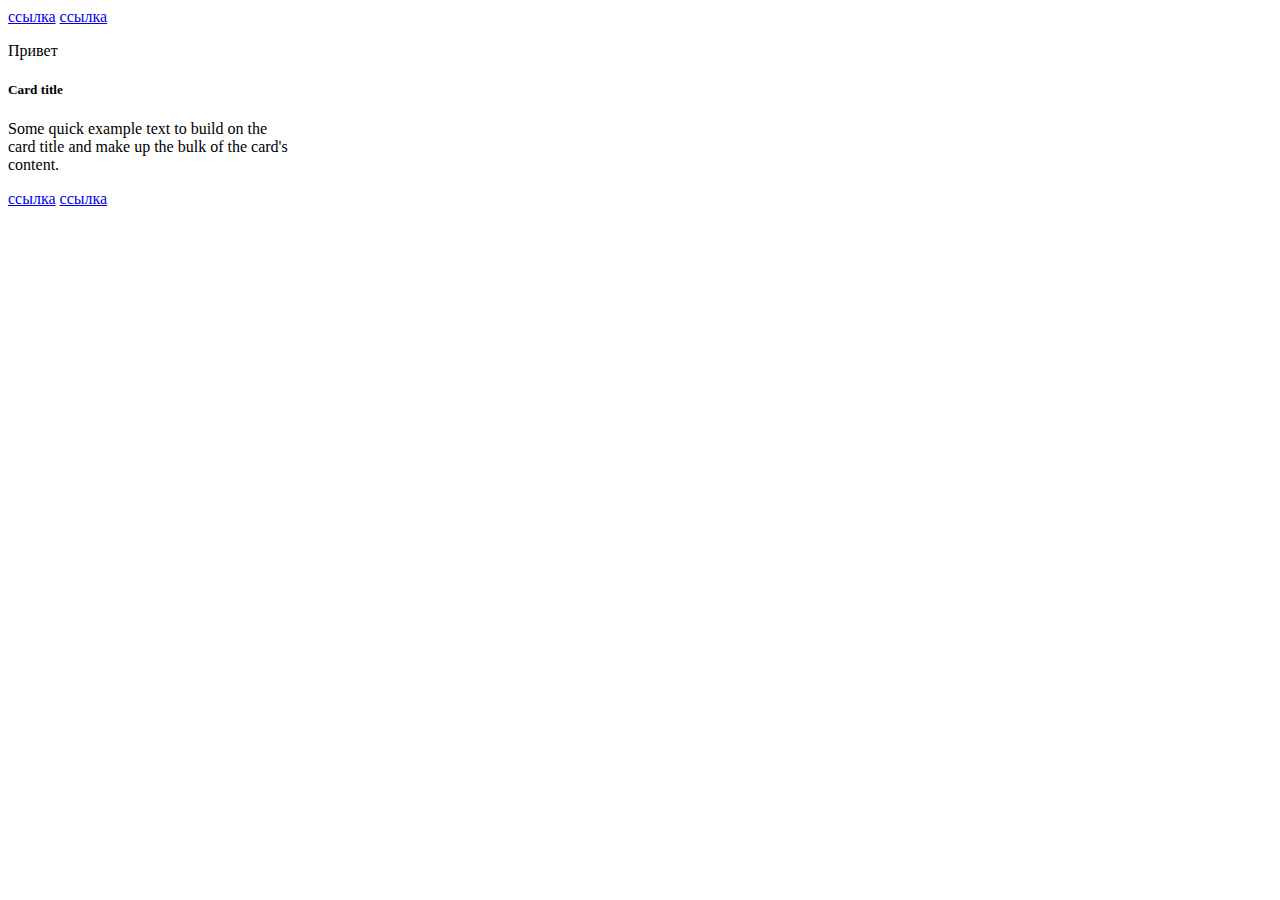
<file: HW_1/index.html>
<!DOCTYPE html>
<html lang="en">
<head>
    <meta charset="UTF-8">
    <meta http-equiv="X-UA-Compatible" content="IE=edge">
    <meta name="viewport" content="width=device-width, initial-scale=1.0">
    <title>Document</title>
    <script src="script.js" defer></script>
</head>
<body>
 <a href="#" class="card-link">Card link</a>
    <a href="#" class="card-link">Another link</a>
    <div class="card" style="width: 18rem">
      <div class="card-body">
        <h5 class="card-title" data-number="100">Card title</h5>
        <h6 class="card-subtitle mb-2 text-muted">Card subtitle</h6>
        <p class="card-text" data-number="50">
          Some quick example text to build on the card title and make up the
          bulk of the card's content.
        </p>
        <a href="#" id="super_link" class="card-link">Card link</a>
        <a href="#" class="card-link" data-number="50">Another link</a>
      </div>
    </div>    
</body>
</html>
</file>
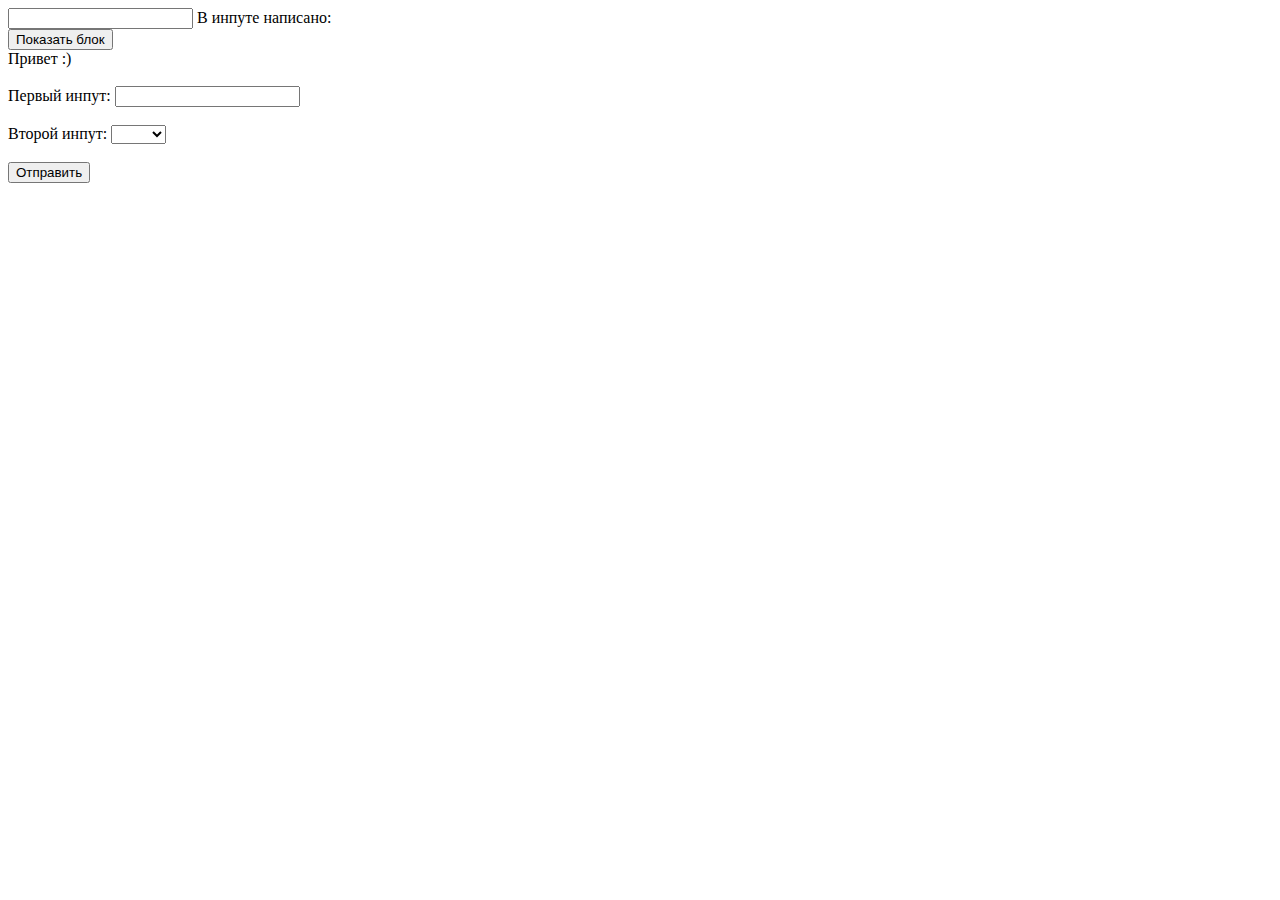
<file: HW_4/index.html>
<!DOCTYPE html>
<html lang="en">
  <head>
    <meta charset="UTF-8" />
    <meta name="viewport" content="width=device-width, initial-scale=1.0" />
    <title>HW_4</title>
    <style>
      .error {
        border: 2px solid red;
        border-radius: 2px;
      }
    </style>
  </head>
  <body>
    <input id="from" type="text" />
    В инпуте написано: <span></span>

    <br />

    <button class="messageBtn">Показать блок</button>
    <div class="message">Привет :)</div>

    <br />

    <form>
      <label>
        Первый инпут:
        <input class="form-control" type="text" />
      </label>
      <br />
      <br />
      <label>
        Второй инпут:
        <select class="form-control">
          <option value=""></option>
          <option value="1">Один</option>
          <option value="2">Два</option>
        </select>
      </label>
      <br />
      <br />
      <button>Отправить</button>
    </form>
    <script>
      // 1. При изменении значения в input с id="from", значение содержащееся в нем должно моментально отображаться в span. То есть при печати в input'е тег span также должен меняться.

      const fromEl = document.querySelector("#from");
      const spanEl = document.querySelector("span");

      fromEl.addEventListener("input", function (e) {
        spanEl.textContent = fromEl.value;
      });

      // 2. При клике на кнопку с классом messageBtn необходимо элементу с классом message:
      // - добавить два класса: animate_animated и animate_fadeInLeftBig
      // - поставить данному элементу стиль visibility в значение 'visible'.

      const btnEl = document.querySelector(".messageBtn");
      const messageEl = document.querySelector(".message");

      btnEl.addEventListener("click", function (e) {
        messageEl.classList.add("animate_animated", "animate_fadeInLeftBig");
        messageEl.style.visibility = "visible";
        console.log(messageEl);
      });

      // 3. Необходимо при отправке формы проверить, заполнены ли все поля в этой форме. Если какое-либо поле не заполнено, форма не должна отправляться, также должны быть подсвечены незаполненные поля (необходимо поставить класс error незаполненным полям). Как только пользователь начинает заполнять какое-либо поле, необходимо, при вводе в данное поле, произвести проверку:
      // - Если поле пустое, необходимо данное поле подсветить (поставить класс error данному полю).
      // - Если поле было чем-либо заполнено, подсветку (класс error) необходимо убрать.

      const formEl = document.querySelector("form");
      // const inputEl = formEl.querySelector('input.form-control');
      // const selectEl = formEl.querySelector('select.form-control');
      const formControl = formEl.querySelectorAll(".form-control");
      console.log(formEl);
      console.log(formControl);

      formEl.addEventListener("submit", function (e) {
        formControl.forEach((element) => {
          if (element.value === "") {
            element.classList.add("error");
            e.preventDefault();
          }
        });
      });

      formEl.addEventListener("input", function (e) {
        if (!e.target.classList.contains("form-control")) {
          return;
        }
        e.target.value === ""
          ? e.target.classList.add("error")
          : e.target.classList.remove("error");
      });
    </script>
  </body>
</html>
</file>
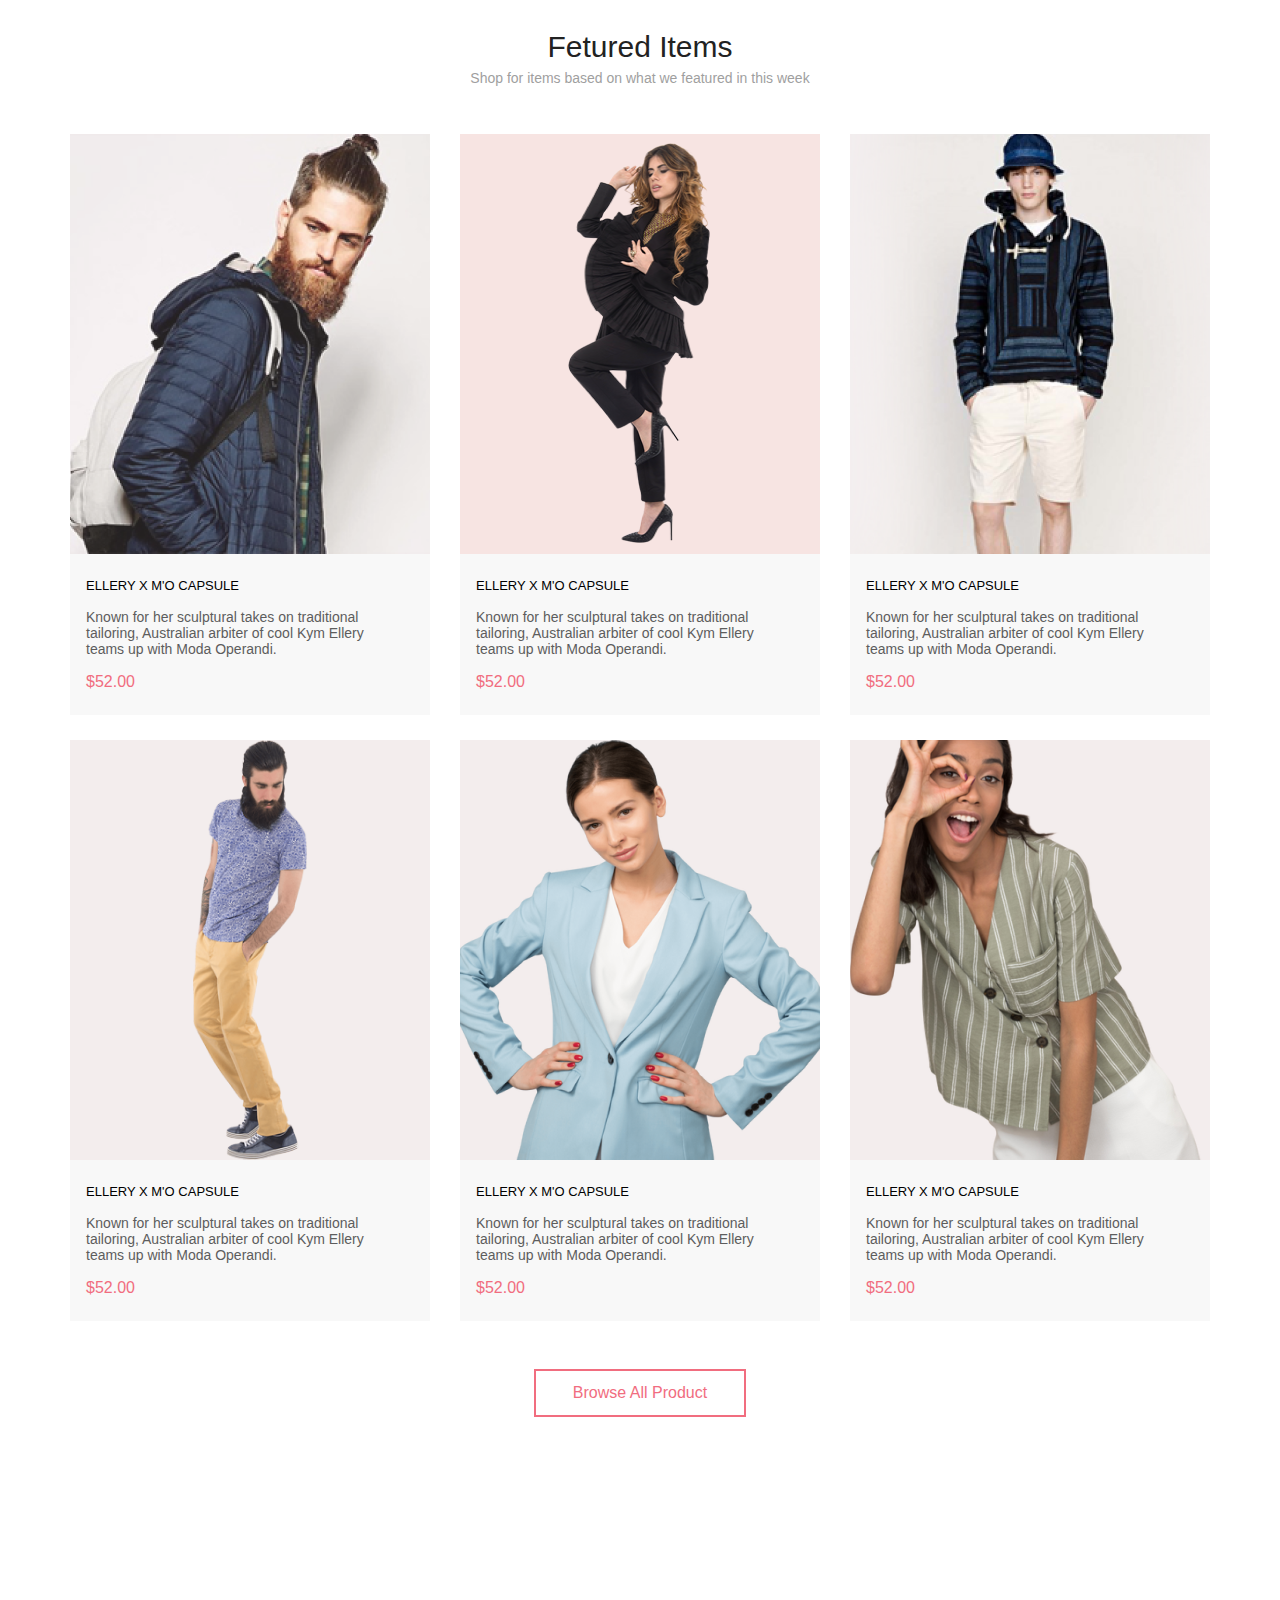
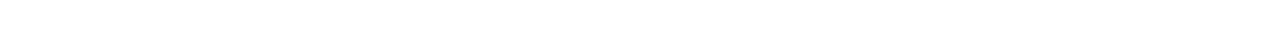
<file: HW_6/index.html>
<!DOCTYPE html>
<html lang="en">
  <head>
    <meta charset="UTF-8" />
    <meta name="viewport" content="width=device-width, initial-scale=1.0" />
    <link rel="stylesheet" href="style.css" />
    <title>DZ6</title>
  </head>
  <body>
    <section class="top__products center">
      <h3 class="subtitle__products">Fetured Items</h3>
      <p class="text_products">
        Shop for items based on what we featured in this week
      </p>
      <div class="box__products"></div>
      <button class="button__products">Browse All Product</button>
    </section>
    <script src="data.js"></script>
    <script>
      const data = JSON.parse(dataProducts);

      const boxProducts = document.querySelector(".box__products");

      data.forEach((product) => {
        const productEl = document.createElement("div");
        productEl.classList.add("items__products");

        const aEl = document.createElement("a");
        aEl.href = "#";

        const boxImg = document.createElement("div");
        boxImg.classList.add("box__img__products");

        const imgEl = document.createElement("img");
        imgEl.classList.add("img__items__products");
        imgEl.src = product.img;
        imgEl.alt = "product";

        const contentEl = document.createElement("div");
        contentEl.classList.add("content__products");

        const subtitleEl = document.createElement("h2");
        subtitleEl.classList.add("subtitle__items__products");
        subtitleEl.textContent = product.subtitle;

        const textEl = document.createElement("p");
        textEl.classList.add("text__items__products");
        textEl.textContent = product.text;

        const priceEl = document.createElement("p");
        priceEl.classList.add("price__items__products");
        priceEl.textContent = product.price;

        const addEl = document.createElement("a");
        addEl.classList.add("add");
        addEl.href = "#";
        addEl.textContent = product.add;

        const addText = document.createElement("p");
        addText.classList.add("add__text");
        addText.textContent = product.addText;

        boxProducts.append(productEl);

        productEl.append(aEl);
        productEl.append(addEl);

        aEl.append(boxImg);
        aEl.append(contentEl);

        boxImg.append(imgEl);

        contentEl.append(subtitleEl);
        contentEl.append(textEl);
        contentEl.append(priceEl);

        addEl.append(addText);
      });

      const boxCard = document.createElement("div");
      boxCard.classList.add("boxCard");
      const titleCard = document.createElement("h2");
      titleCard.classList.add("title__card");
      titleCard.textContent = "Cart Items";
      boxCard.append(titleCard);
      boxCard.style.display = "none";
      boxProducts.append(boxCard);

      const allAdd = document.querySelectorAll(".add");
      
      allAdd.forEach((element) => {
        element.addEventListener("click", function (e) {
          boxCard.style.display = "block";

          const card = document.createElement("div");
          card.classList.add("card");

          const cardImg = document.createElement("img");
          cardImg.classList.add("card__img");
          const cardImgNew = element.parentElement.querySelector("img");
          cardImg.src = cardImgNew.src;
          cardImg.alt = "foto";

          const cartContent = document.createElement("div");
          cartContent.classList.add("card__content");

          const cardName = document.createElement("a");
          cardName.classList.add("card__name", "text");
          const cardNameNew = element.parentElement.querySelector(
            ".subtitle__items__products"
          );
          cardName.textContent = `Name: ${cardNameNew.textContent}`;

          const cardPris = document.createElement("p");
          cardPris.classList.add("card__price");
          const cardPriceNew = element.parentElement.querySelector(
            ".price__items__products"
          );
          cardPris.textContent = `Price: ${cardPriceNew.textContent}`;

          const cardColor = document.createElement("p");
          cardColor.classList.add("card__price");
          cardColor.textContent = `Color: Black`;

          const sizeEl = document.createElement("p");
          sizeEl.classList.add("card__size");
          sizeEl.textContent = `Size: Xl`;

          const quantityEl = document.createElement("p");
          quantityEl.classList.add("card__quantity");
          quantityEl.textContent = `Quantity `;

          const inputEl = document.createElement("input");
          inputEl.classList.add("quantity");
          inputEl.type = "number";
          inputEl.value = 1;

          const buttonEl = document.createElement("button");
          buttonEl.classList.add("vector");
          buttonEl.textContent = "X";

          buttonEl.addEventListener("click", function (e) {
            const delEl = e.target.parentElement;
            delEl.remove();

            if (boxCard.querySelector(".card") == null) {
              console.log("ppp");
              boxCard.style.display = "none";
            }
          });

          card.append(cardImg);
          card.append(cartContent);
          cartContent.append(cardName);
          cartContent.append(cardPris);
          cartContent.append(cardColor);
          cartContent.append(sizeEl);
          cartContent.append(quantityEl);
          quantityEl.append(inputEl);
          card.append(buttonEl);
          boxProducts.append(boxCard);
          boxCard.append(card);
        });
      });
    </script>
  </body>
</html>
</file>
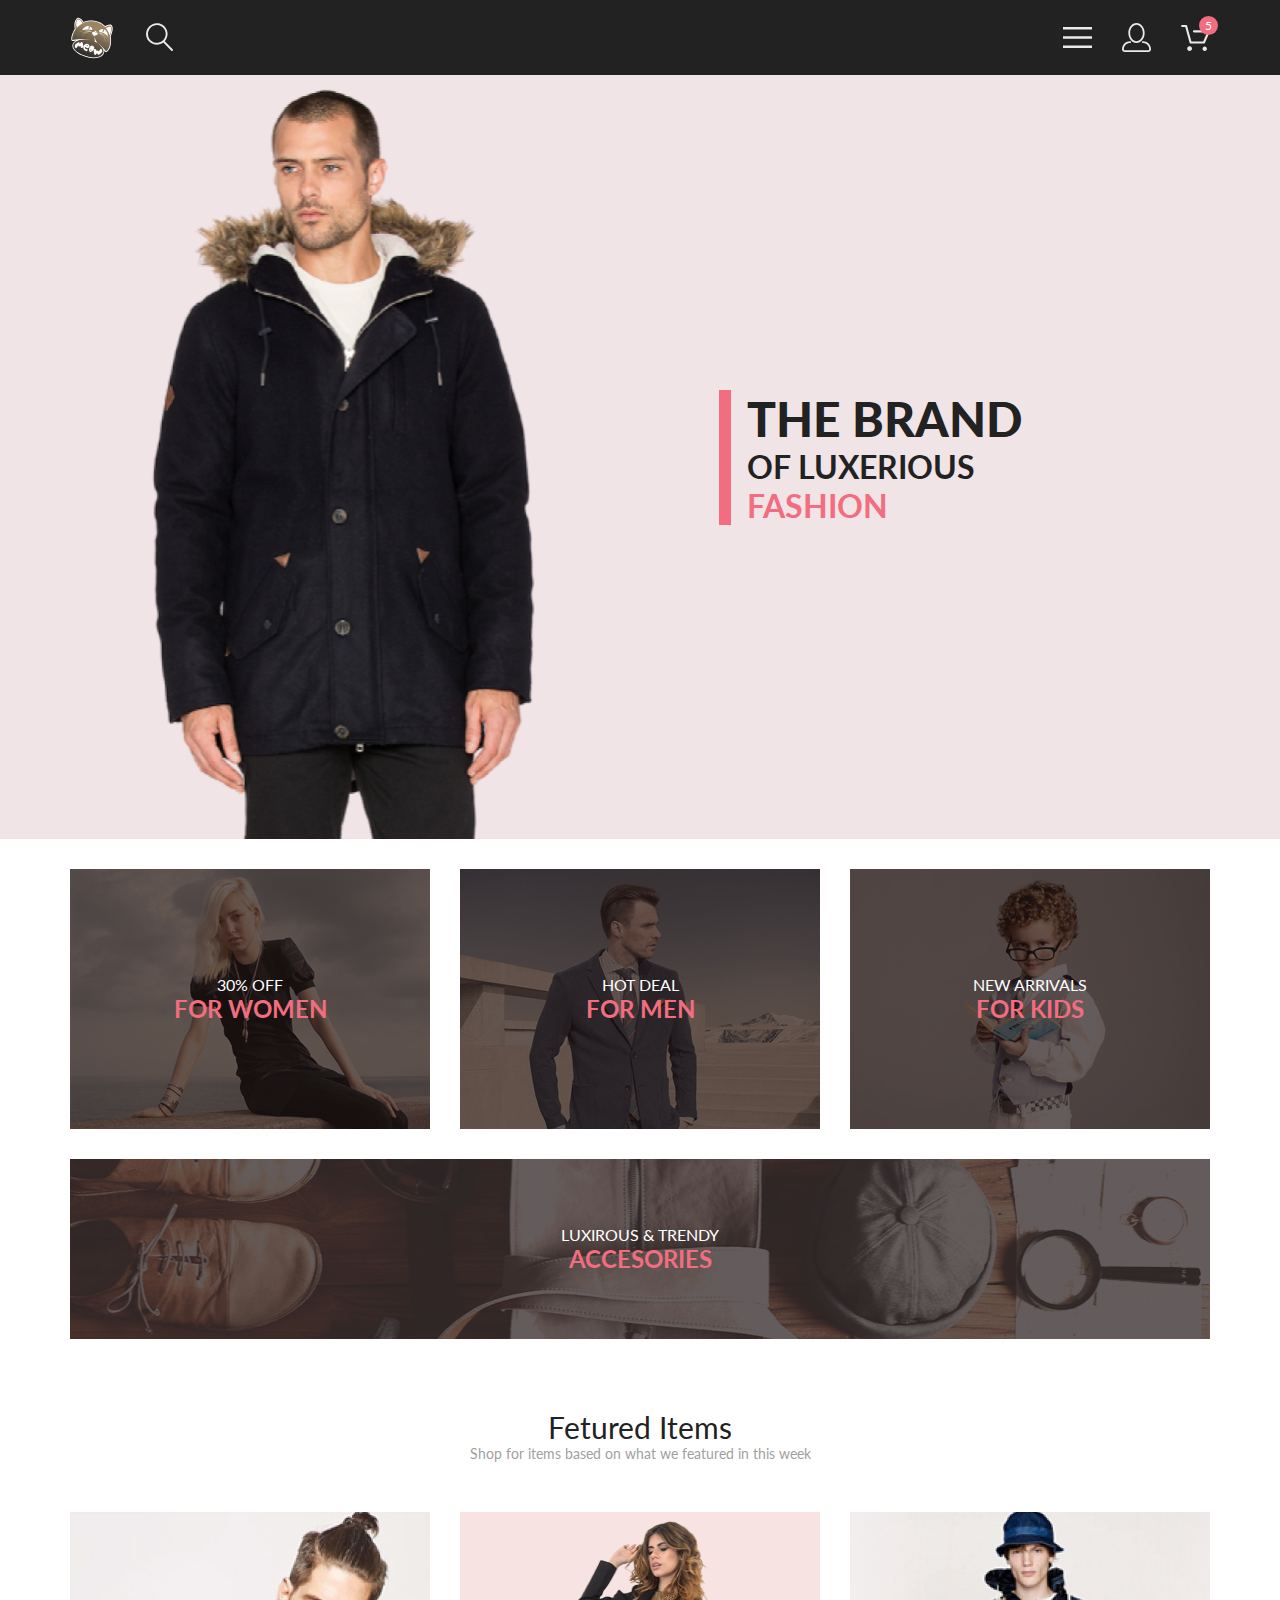
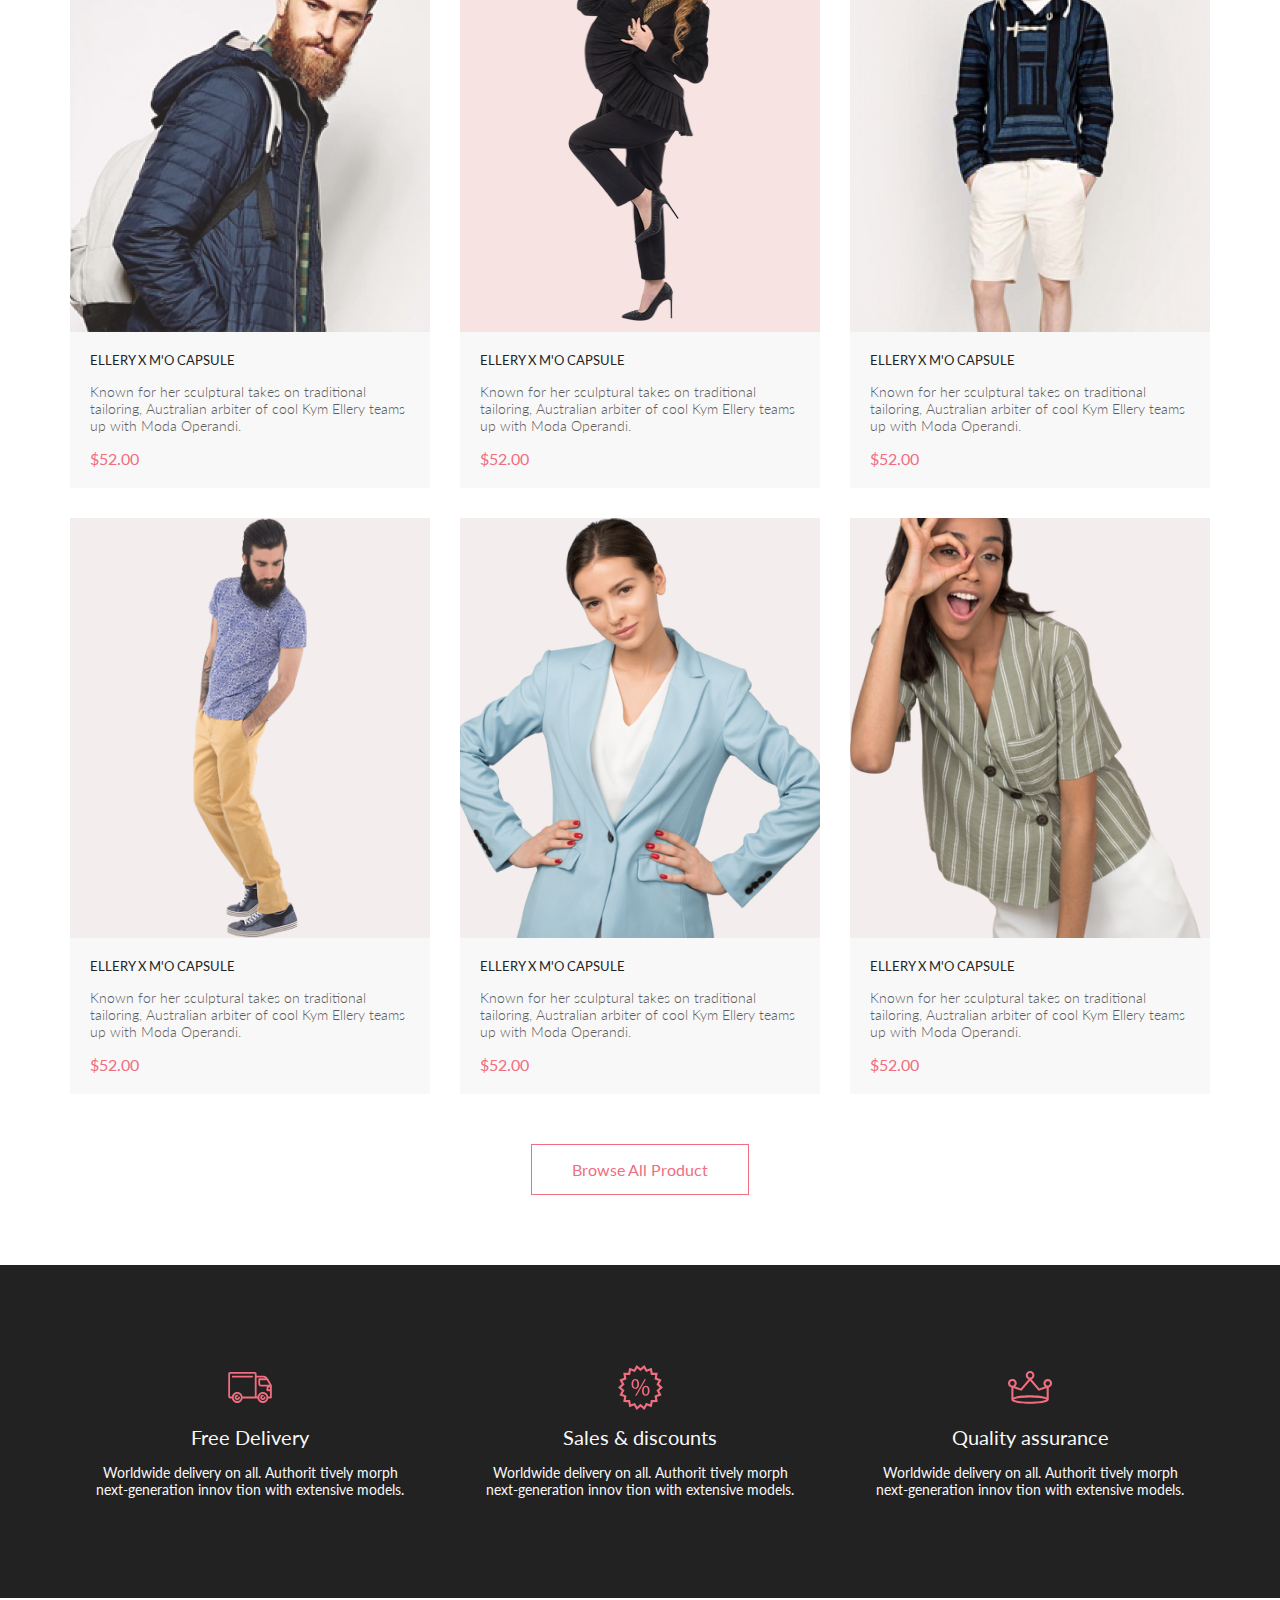
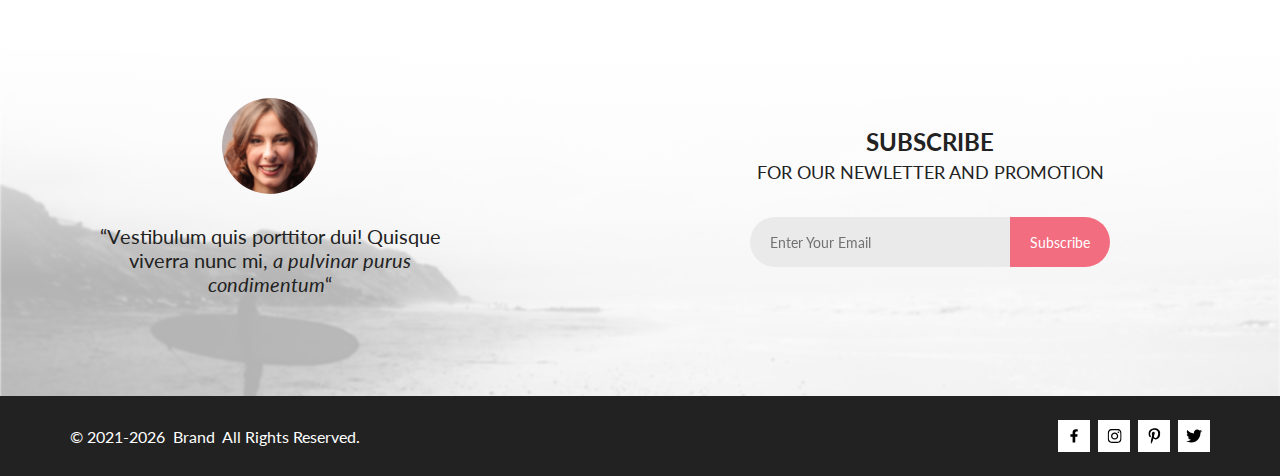
<file: HW_7/advanced_html_css/lesson_2/index.html>
<!DOCTYPE html>
<!--suppress ALL -->
<html lang="ru">
<head>
    <title>Главная</title>
    <!-- meta http-equiv -->
    <meta http-equiv="content-type" content="text/html; charset=utf-8">
    <meta http-equiv="X-UA-Compatible" content="IE=edge">
    <!-- meta -->
    <meta name="viewport" content="width=device-width, initial-scale=1.0">
    <meta name="description" content="description ...">
    <meta name="keywords" content="keywords, ...">
    <!-- icon -->
    <link type="image/x-icon" rel="shortcut icon" href="../source/other/favicon.ico">
    <!-- style -->
    <link type="text/css" rel="stylesheet" href="style.css">
    <!-- javascript -->
    <script type="text/javascript" src="../source/loading.js" async></script>
    <script type="text/javascript" src="../source/shop-config.js" defer></script>
</head>
<body data-loading>

<header>
    <a class="logo" href="#"></a>
    <a class="search" href="#"></a>
    <div class="menu" id="menu"></div>
    <a class="profile" href="#"></a>
    <a class="basket" href="#" data-count="5"></a>
</header>
<main>
    <div class="promotion">
        <div class="image">
            <img src="../source/other/product-promo.png" alt="product-main">
        </div>
        <div class="name">
            <span>The brand</span>
            <span>of luxerious <span>fashion</span></span>
        </div>
    </div>
    <div class="offers">
        <div class="card">
            <img src="../source/offers/offer-1.png" alt="offer-1">
            <a href="#">30% off <strong>for women</strong></a>
        </div>
        <div class="card">
            <img src="../source/offers/offer-2.png" alt="offer-2">
            <a href="#">Hot deal <strong>for men</strong></a>
        </div>
        <div class="card">
            <img src="../source/offers/offer-3.png" alt="offer-3">
            <a href="#">New arrivals <strong>for kids</strong></a>
        </div>
        <div class="card">
            <img src="../source/offers/offer-4.png" alt="offer-4">
            <a href="#">Luxirous & trendy <strong>accesories</strong></a>
        </div>
    </div>
    <div class="products">
        <div class="name">
            <span class="title">Fetured Items</span>
            <span>Shop for items based on what we featured in this week</span>
        </div>
        <div class="card product" data-product="product-1"></div>
        <div class="card product" data-product="product-2"></div>
        <div class="card product" data-product="product-3"></div>
        <div class="card product" data-product="product-4"></div>
        <div class="card product" data-product="product-5"></div>
        <div class="card product" data-product="product-6"></div>
        <div class="more">
            <a href="#">Browse All Product</a>
        </div>
    </div>
    <div class="advantages">
        <div class="delivery">
            <span class="name">Free Delivery</span>
            <span>Worldwide delivery on all. Authorit tively morph next-generation innov tion with extensive models.</span>
        </div>
        <div class="sales">
            <span class="name">Sales & discounts</span>
            <span>Worldwide delivery on all. Authorit tively morph next-generation innov tion with extensive models.</span>
        </div>
        <div class="quality">
            <span class="name">Quality assurance</span>
            <span>Worldwide delivery on all. Authorit tively morph next-generation innov tion with extensive models.</span>
        </div>
    </div>
    <div class="subscription">
        <div class="review">
            <div class="image">
                <img src="../source/other/subscription-photo.png" alt="review-photo">
            </div>
            <q>Vestibulum quis porttitor dui! Quisque viverra nunc mi, <i>a pulvinar purus condimentum</i></q>
        </div>
        <div class="subscribe">
            <div class="name">
                <span>Subscribe</span>
                <span>for our newletter and promotion</span>
            </div>
            <form action="#" method="post">
                <input type="text" placeholder="Enter Your Email">
                <input type="submit" value="Subscribe">
            </form>
        </div>
    </div>
</main>
<footer>
    <div id="copyright" class="copyright"></div>
    <div id="social" class="social"></div>
</footer>

</body>
</html>
</file>
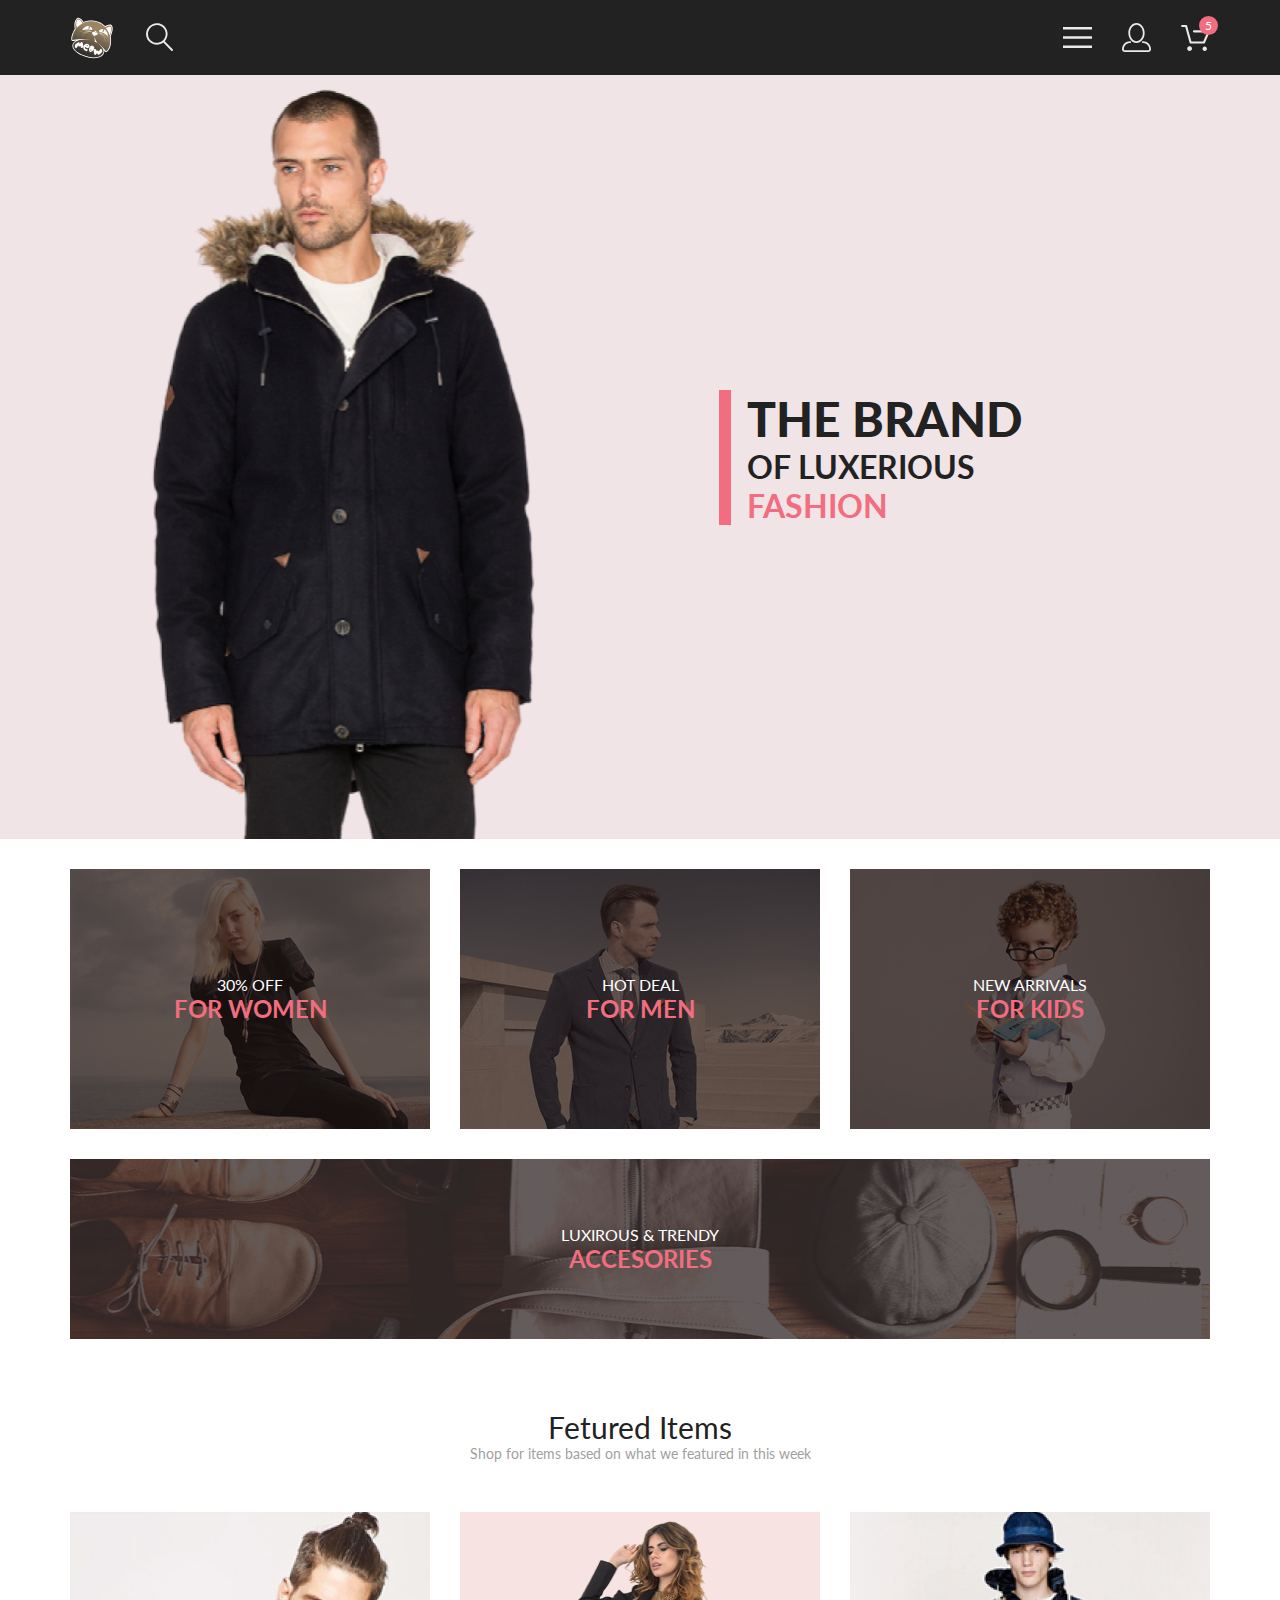
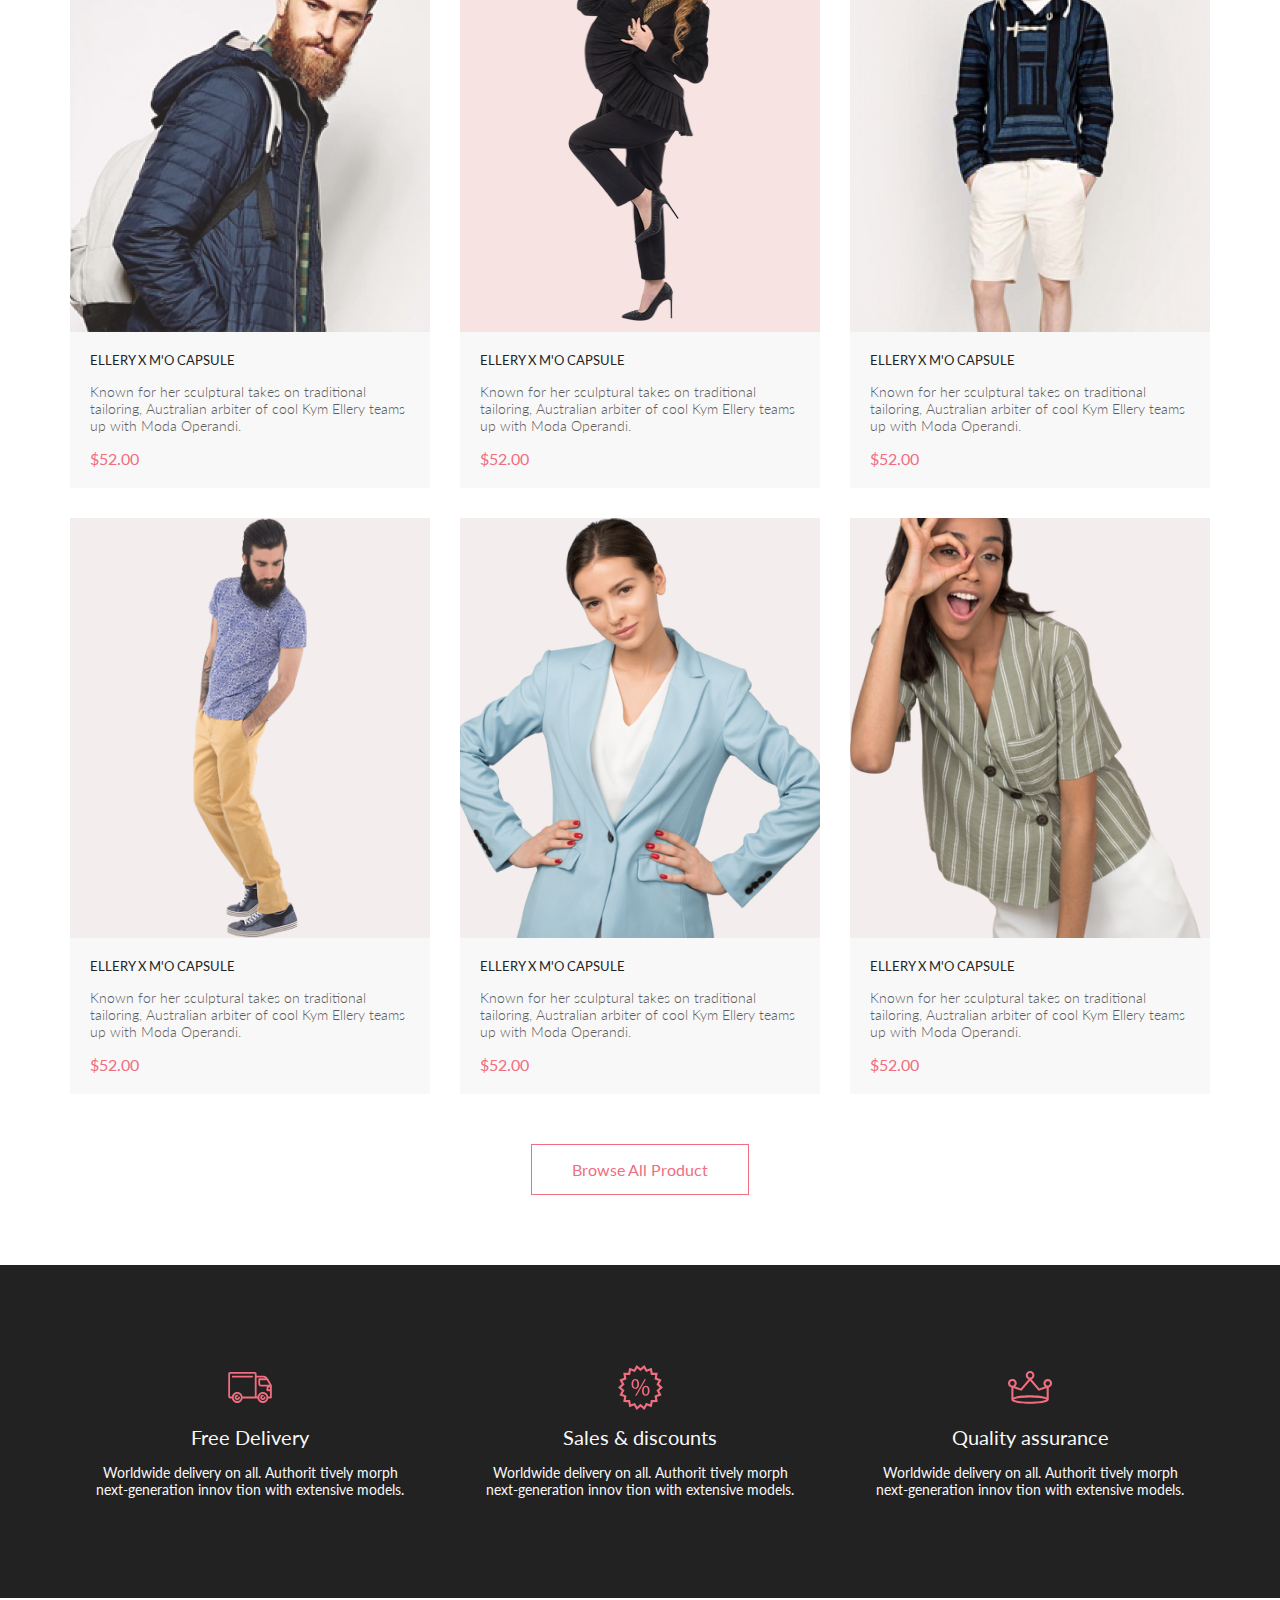
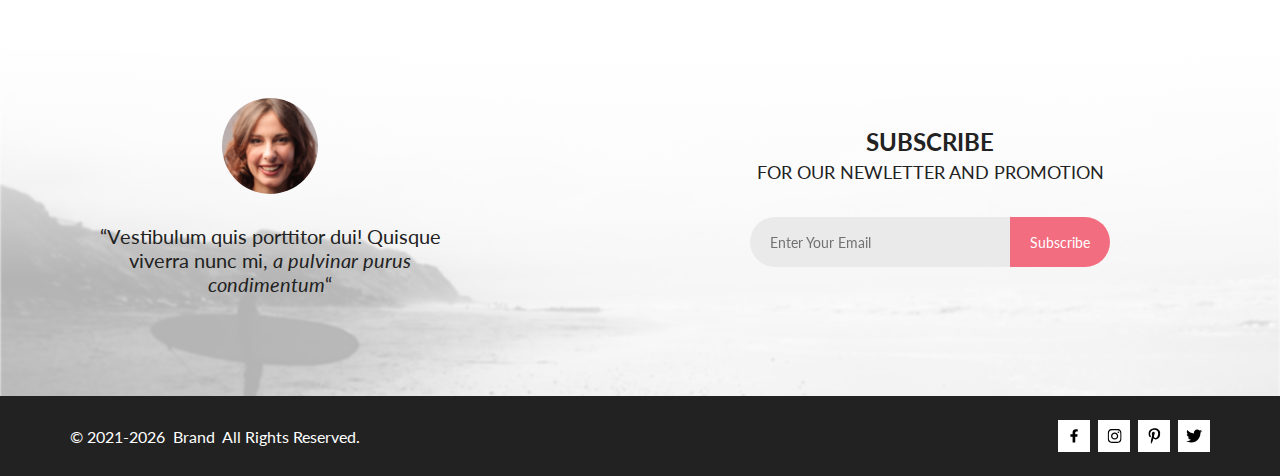
<file: HW_7/advanced_html_css/lesson_6/index.html>
<!DOCTYPE html>
<!--suppress ALL -->
<html lang="ru">
<head>
    <title>Главная</title>
    <!-- meta http-equiv -->
    <meta http-equiv="content-type" content="text/html; charset=utf-8">
    <meta http-equiv="X-UA-Compatible" content="IE=edge">
    <!-- meta -->
    <meta name="viewport" content="width=device-width, initial-scale=1.0">
    <meta name="description" content="description ...">
    <meta name="keywords" content="keywords, ...">
    <!-- icon -->
    <link type="image/x-icon" rel="shortcut icon" href="../source/other/favicon.ico">
    <!-- style -->
    <link type="text/css" rel="stylesheet" href="style.css">
    <!-- javascript -->
    <script type="text/javascript" src="../source/loading.js" async></script>
    <script type="text/javascript" src="../source/shop-config.js" defer></script>
</head>
<body data-loading>

<header>
    <a class="logo" href="#"></a>
    <a class="search" href="#"></a>
    <input id="menu" type="checkbox">
    <label class="menu" for="menu">
        <div id="menuElements"></div>
    </label>
    <a class="profile" href="#"></a>
    <a class="basket" href="#" data-count="5"></a>
</header>
<main>
    <div class="promotion">
        <div class="image">
            <img src="../source/other/product-promo.png" alt="product-main">
        </div>
        <div class="name">
            <span>The brand</span>
            <span>of luxerious <span>fashion</span></span>
        </div>
    </div>
    <div class="offers">
        <div class="card">
            <img src="../source/offers/offer-1.png" alt="offer-1">
            <a href="#">30% off <strong>for women</strong></a>
        </div>
        <div class="card">
            <img src="../source/offers/offer-2.png" alt="offer-2">
            <a href="#">Hot deal <strong>for men</strong></a>
        </div>
        <div class="card">
            <img src="../source/offers/offer-3.png" alt="offer-3">
            <a href="#">New arrivals <strong>for kids</strong></a>
        </div>
        <div class="card">
            <img src="../source/offers/offer-4.png" alt="offer-4">
            <a href="#">Luxirous & trendy <strong>accesories</strong></a>
        </div>
    </div>
    <div class="products">
        <div class="name">
            <span class="title">Fetured Items</span>
            <span>Shop for items based on what we featured in this week</span>
        </div>
        <div class="card product" data-product="product-1"></div>
        <div class="card product" data-product="product-2"></div>
        <div class="card product" data-product="product-3"></div>
        <div class="card product" data-product="product-4"></div>
        <div class="card product" data-product="product-5"></div>
        <div class="card product" data-product="product-6"></div>
        <div class="more">
            <a href="#">Browse All Product</a>
        </div>
    </div>
    <div class="advantages">
        <div class="delivery">
            <span class="name">Free Delivery</span>
            <span>Worldwide delivery on all. Authorit tively morph next-generation innov tion with extensive models.</span>
        </div>
        <div class="sales">
            <span class="name">Sales & discounts</span>
            <span>Worldwide delivery on all. Authorit tively morph next-generation innov tion with extensive models.</span>
        </div>
        <div class="quality">
            <span class="name">Quality assurance</span>
            <span>Worldwide delivery on all. Authorit tively morph next-generation innov tion with extensive models.</span>
        </div>
    </div>
    <div class="subscription">
        <div class="review">
            <div class="image">
                <img src="../source/other/subscription-photo.png" alt="review-photo">
            </div>
            <q>Vestibulum quis porttitor dui! Quisque viverra nunc mi, <i>a pulvinar purus condimentum</i></q>
        </div>
        <div class="subscribe">
            <div class="name">
                <span>Subscribe</span>
                <span>for our newletter and promotion</span>
            </div>
            <form action="#" method="post">
                <input type="text" placeholder="Enter Your Email">
                <input type="submit" value="Subscribe">
            </form>
        </div>
    </div>
</main>
<footer>
    <div id="copyright" class="copyright"></div>
    <div id="social" class="social"></div>
</footer>

</body>
</html>
</file>
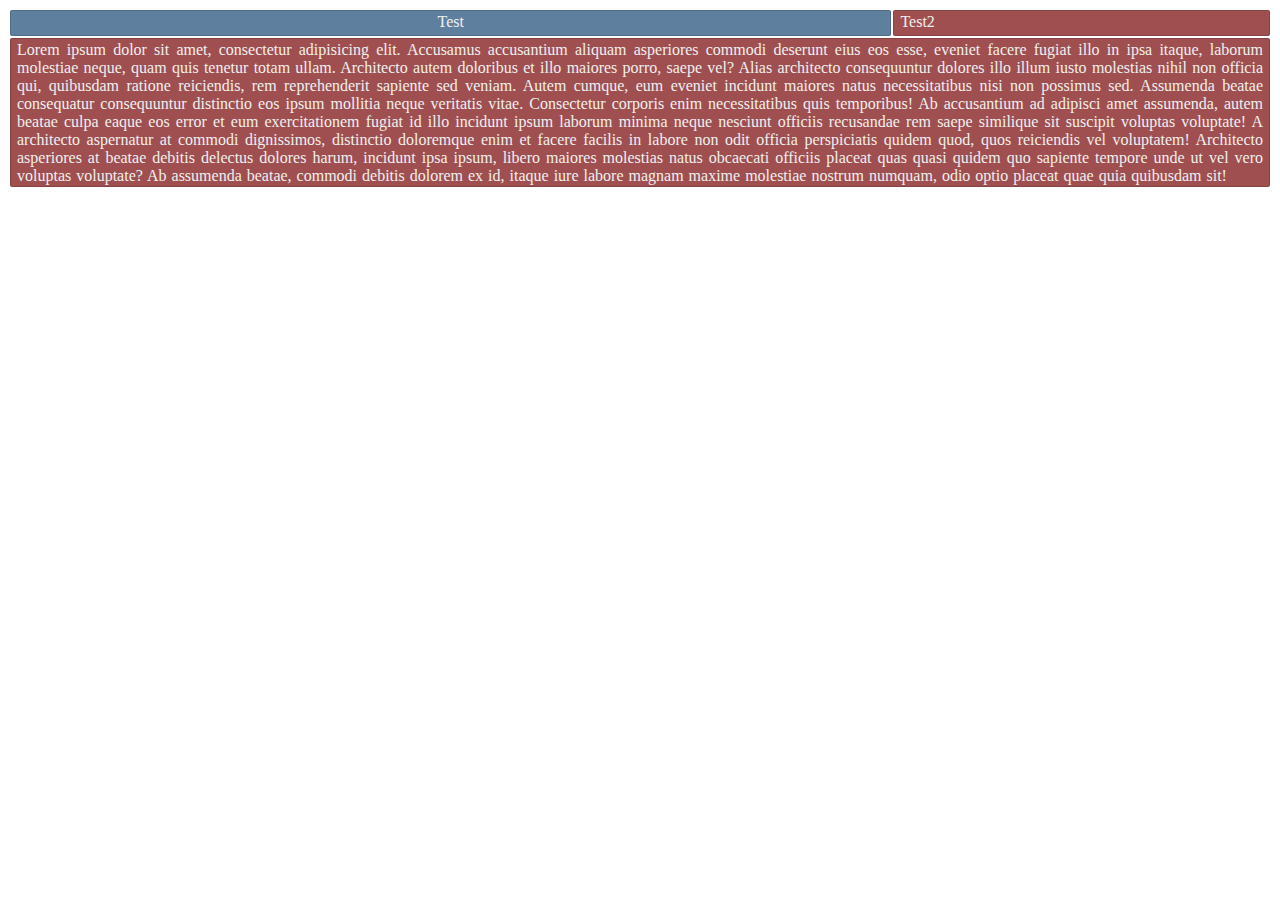
<file: HW_7/advanced_html_css/lesson_5/bem/index.html>
<!DOCTYPE html>
<!--suppress ALL -->
<html lang="ru">
<head>
    <title>Пример БЭМ</title>
    <!-- meta http-equiv -->
    <meta http-equiv="content-type" content="text/html; charset=utf-8">
    <meta http-equiv="X-UA-Compatible" content="IE=edge">
    <!-- meta -->
    <meta name="viewport" content="width=device-width, initial-scale=1.0">
    <!-- icon -->
    <link type="image/x-icon" rel="shortcut icon" href="../../source/other/favicon.ico">
    <!-- style -->
    <link type="text/css" rel="stylesheet" href="style.css">
</head>
<body>

<div class="blocks w10">
    <div class="block color-blue click-red w7">Test</div>
    <div class="block color-red w3">Test2</div>
    <div class="block color-red w10 tjustify">Lorem ipsum dolor sit amet, consectetur adipisicing elit. Accusamus accusantium aliquam asperiores commodi deserunt eius eos esse, eveniet facere fugiat illo in ipsa itaque, laborum molestiae neque, quam quis tenetur totam ullam. Architecto autem doloribus et illo maiores porro, saepe vel? Alias architecto consequuntur dolores illo illum iusto molestias nihil non officia qui, quibusdam ratione reiciendis, rem reprehenderit sapiente sed veniam. Autem cumque, eum eveniet incidunt maiores natus necessitatibus nisi non possimus sed. Assumenda beatae consequatur consequuntur distinctio eos ipsum mollitia neque veritatis vitae. Consectetur corporis enim necessitatibus quis temporibus! Ab accusantium ad adipisci amet assumenda, autem beatae culpa eaque eos error et eum exercitationem fugiat id illo incidunt ipsum laborum minima neque nesciunt officiis recusandae rem saepe similique sit suscipit voluptas voluptate! A architecto aspernatur at commodi dignissimos, distinctio doloremque enim et facere facilis in labore non odit officia perspiciatis quidem quod, quos reiciendis vel voluptatem! Architecto asperiores at beatae debitis delectus dolores harum, incidunt ipsa ipsum, libero maiores molestias natus obcaecati officiis placeat quas quasi quidem quo sapiente tempore unde ut vel vero voluptas voluptate? Ab assumenda beatae, commodi debitis dolorem ex id, itaque iure labore magnam maxime molestiae nostrum numquam, odio optio placeat quae quia quibusdam sit!</div>
</div>

</body>
</html>
</file>
<file: HW_6/style.css>
* {
  margin: 0;
  padding: 0;
}

a {
  text-decoration: none;
}

body {
  font-family: "Lato", sans-serif;
}

.center {
  padding-left: calc(50% - 570px);
  padding-right: calc(50% - 570px);
}

.top__products {
  margin-top: 30px;
  margin-bottom: 128px;
  display: flex;
  flex-direction: column;
  align-items: center;
}

.subtitle__products {
  color: #222222;
  font-size: 30px;
  font-style: normal;
  font-weight: 400;
  line-height: normal;
  margin-bottom: 6px;
}

.top__products {
  display: flex;
  flex-direction: column;
  align-items: center;
}

.subtitle__products {
  color: #222222;
  font-size: 30px;
  font-style: normal;
  font-weight: 400;
  line-height: normal;
  margin-bottom: 6px;
}

.text_products {
  color: #9f9f9f;
  font-size: 14px;
  font-style: normal;
  font-weight: 400;
  line-height: normal;
  margin-bottom: 48px;
}

.box__products {
  margin-bottom: 48px;
  display: flex;
  flex-wrap: wrap;
  gap: 25px 30px;
  justify-content: center;
}

.items__products {
  position: relative;
  background-color: #f8f8f8;
  display: flex;
  flex-direction: column;
}

.box__img__products {
  width: 360px;
  height: 420px;
  transition: all 0.3s;
}

.hover_products {
  display: none;
}

.items__products:hover .img__items__products {
  filter: brightness(0.3);
}

.items__products:hover .add {
  display: flex;
}

.add {
  display: flex;
  align-items: center;
  gap: 11px;
  padding: 10px 14px;
  position: absolute;
  top: 30%;
  left: 30%;
  border: 1px #fff solid;
  display: none;
}
.add__text {
  color: #fff;
  font-size: 14px;
  font-style: normal;
  font-weight: 400;
  line-height: normal;
}
.add:hover {
  filter: brightness(0.5);
}

.content__products {
  padding: 24px 16px;
  display: flex;
  flex-direction: column;
  gap: 16px;
}

.subtitle__items__products {
  display: block;
  color: #000;
  font-size: 13px;
  font-style: normal;
  font-weight: 400;
  line-height: normal;
}

.text__items__products {
  color: #5d5d5d;
  font-size: 14px;
  font-style: normal;
  font-weight: 300;
  line-height: normal;
  max-width: 315px;
}

.price__items__products {
  color: #f16d7f;
  font-size: 16px;
  font-style: normal;
  font-weight: 400;
  line-height: normal;
}

.button__products {
  color: #f16d7f;
  font-size: 16px;
  font-style: normal;
  font-weight: 400;
  line-height: normal;
  border-color: #f16d7f;
  border-style: solid;
  background: #fff;
  width: 212px;
  height: 48px;
  flex-shrink: 0;
  margin-bottom: 95px;
  transition: all 0.3s;
}

.button__products:hover {
  background-color: #f16d7f;
  color: #ffffff;
  border: none;
}

.boxCard {
  background: rgb(255, 255, 255);
  display: flex;
  flex-direction: column;
  gap: 40px;
  margin-top: 90px;
}

.title__card {
  color: rgb(34, 34, 34);
  font-family: Lato;
  font-size: 30px;
  font-weight: 400;
  line-height: 36px;
  letter-spacing: 0%;
  margin-bottom: 64px;
  text-align: center;
}

.card {
  display: flex;
  justify-content: space-between;
  box-shadow: 17px 19px 24px 0px rgba(0, 0, 0, 0.13);
  max-width: 652px;
  margin-bottom: 40px;
}
.card__img {
  width: 262px;
  height: 306px;
}
.card__content {
  background: rgb(255, 255, 255);
  width: 350px;
  padding-left: 31px;
  padding-top: 22px;
}
.card__name {
  color: rgb(34, 34, 34);
  font-family: Lato;
  font-size: 24px;
  font-weight: 400;
  line-height: 29px;
  letter-spacing: 0%;
  text-align: left;
  width: 262px;
  padding-bottom: 42px;
  display: block;
}
.card__price {
  font-family: Lato;
  font-size: 22px;
  font-weight: 400;
  line-height: 26px;
  letter-spacing: 0%;
  text-align: left;
  color: rgb(87, 87, 87);
  padding-bottom: 6px;
}
.card__price__span, .card__price__currency {
  color: rgb(239, 91, 112);
}
.card__color {
  font-family: Lato;
  font-size: 22px;
  font-weight: 400;
  line-height: 26px;
  letter-spacing: 0%;
  text-align: left;
  color: rgb(87, 87, 87);
  padding-bottom: 6px;
}
.card__color__span {
  color: rgb(111, 110, 110);
}
.card__size {
  font-family: Lato;
  font-size: 22px;
  font-weight: 400;
  line-height: 26px;
  letter-spacing: 0%;
  text-align: left;
  color: rgb(87, 87, 87);
  padding-bottom: 6px;
}
.card__size__span {
  color: rgb(111, 110, 110);
}
.card__quantity {
  font-family: Lato;
  font-size: 22px;
  font-weight: 400;
  line-height: 26px;
  letter-spacing: 0%;
  text-align: left;
  color: rgb(87, 87, 87);
}
.card .quantity {
  max-width: 43.19px;
  height: 24.12px;
  border: 1px solid rgb(234, 234, 234);
  margin-left: 24px;
  padding-left: 16px;
}
.card .vector {
  width: 18px;
  height: 18px;
  border: none;
  background: rgb(255, 255, 255);
  margin-top: 28px;
  margin-left: 57px;
  margin-right: 22px;
}/*# sourceMappingURL=style.css.map */
</file>
<file: HW_7/advanced_html_css/lesson_2/style.css>
@charset "UTF-8";
/* <!-- <editor-folder Imports> --> */
@import url("https://fonts.googleapis.com/css2?family=Lato:ital,wght@0,100;0,300;0,400;0,700;0,900;1,100;1,300;1,400;1,700;1,900&family=Open+Sans:wght@300&display=swap");
/* <!-- <editor-folder LocalUse> --> */
/* <!-- </editor-folder--> */
* {
  box-sizing: border-box;
}

html, body, div, img, a, hr, table, tr, td, h1, h2, h3, h4, h5, h6, input, select, textarea, button {
  border: none;
  border-radius: 0;
  margin: 0;
  padding: 0;
  font-family: inherit;
  font-size: inherit;
  font-style: inherit;
  font-weight: inherit;
  outline: none;
  vertical-align: top;
}

::selection {
  background: #69d;
  color: #fff;
}

::placeholder {
  color: #222;
  opacity: 0.6;
}

::-webkit-scrollbar {
  width: 10px;
  height: 10px;
  background: #eee;
}
::-webkit-scrollbar-thumb {
  background: #bbb;
}

body {
  font-family: sans-serif;
  font-size: 16px;
  text-align: left;
  background: #fff;
  color: #333;
}

a {
  transition: all 0.2s ease-in-out;
  color: #49e;
  text-decoration: none;
  cursor: pointer !important;
}
a:is(:hover, :focus) {
  color: #27c;
}

img {
  max-width: 100%;
  object-fit: cover;
}

input {
  padding: 5px 10px;
  width: 200px;
  min-width: auto;
  max-width: 100%;
  background: #eee;
  color: #333;
}
input[type=button], input[type=submit], input[type=reset] {
  padding: 5px 10px;
  width: 200px;
  min-width: auto;
  max-width: 100%;
  background: #333;
  color: #eee;
  cursor: pointer;
  transition: all 0.2s ease-in-out;
}

button {
  padding: 5px 10px;
  width: 200px;
  min-width: auto;
  max-width: 100%;
  background: #333;
  color: #eee;
  cursor: pointer;
  transition: all 0.2s ease-in-out;
}

select, textarea {
  padding: 4px 6px;
  width: 200px;
  min-width: auto;
  max-width: 100%;
  background: #eee;
  color: #333;
}

/* <!-- <editor-folder Colors> --> */
/* <!-- </editor-folder--> */
/* <!-- <editor-folder Sizes> --> */
/* <!-- </editor-folder--> */
/* <!-- <editor-folder DeviceSizes> --> */
/* <!-- </editor-folder--> */
.card {
  display: flex;
  justify-content: start;
  align-items: stretch;
  background: #F8F8F8;
  color: #5D5D5D;
  font-size: 14px;
  font-weight: 300;
  flex-direction: column;
  cursor: default;
}
.card strong {
  font-size: inherit;
  font-weight: inherit;
  color: #F16D7F;
}
.card .title {
  font-size: 13px;
  font-weight: 400;
  color: #222222;
  text-transform: uppercase;
}
.card .price {
  font-size: 16px;
  font-weight: 400;
  color: #F16D7F;
}
.card > :not(img) {
  display: flex;
  justify-content: center;
  align-items: stretch;
  gap: 15px;
  flex-direction: column;
  padding: 20px;
}
.card > :not(img) > img {
  margin: -20px;
  max-width: calc(100% + 40px);
}

.dropdown {
  display: flex;
  justify-content: center;
  align-items: center;
  font-size: 14px;
  font-weight: 400;
  color: #5D5D5D;
  width: fit-content;
  max-width: 360px;
}
.dropdown.full {
  width: 100%;
}
.dropdown summary {
  display: flex;
  justify-content: start;
  align-items: center;
  gap: 10px;
  height: 35px;
  padding: 0 15px;
  text-transform: uppercase;
  cursor: pointer;
}
.dropdown summary:after {
  display: flex;
  justify-content: center;
  align-items: center;
  background: url("../source/icons/arrow-down.svg") no-repeat center/contain;
  width: 10px;
  height: 10px;
  content: "";
}
.dropdown details {
  width: auto;
}
.dropdown[open].block {
  background: #FFFFFF;
  box-shadow: 6px 4px 35px #22222235;
}
.dropdown[open]:not(.block) > :not(summary) {
  display: flex;
  justify-content: center;
  align-items: center;
  gap: 10px;
  flex-direction: column;
  box-shadow: 6px 4px 35px #22222235;
  background: #FFFFFF;
  padding: 15px;
}
.dropdown[open] > details {
  display: flex;
  justify-content: center;
  align-items: stretch;
  gap: 0;
  flex-direction: column;
  margin: 0 15px 15px;
}
.dropdown[open] > details > summary {
  border-left: 5px solid #F16D7F;
  border-bottom: 1px solid #EAEAEA;
  padding: 0 10px;
}
.dropdown[open] > details > summary:after {
  display: none;
}
.dropdown[open] > details > * {
  padding: 5px 15px;
  text-align: left;
}
.dropdown[open] > details[open] > summary {
  margin-bottom: 15px;
}
.dropdown[open] > details > :last-child:not(summary) {
  margin-bottom: 10px;
}
.dropdown [open] > summary, .dropdown[open] > summary {
  color: #F16D7F;
}
.dropdown.filter > summary:after {
  background: url("../source/icons/filter.svg") no-repeat center/contain;
  width: 15px;
  height: 15px;
}
.dropdown.filter [open] > summary:after, .dropdown.filter[open] > summary:after {
  background: url("../source/icons/filter-active.svg") no-repeat center/contain;
}
.dropdown.check-group > :not(summary) > * {
  display: flex;
  justify-content: space-between;
  align-items: stretch;
  gap: 10px;
  flex-direction: row;
  align-self: start;
  padding: 0 10px;
}
.dropdown.check-group > :not(summary) > *:before {
  border: 1px solid #EAEAEA;
  width: 13px;
  height: 13px;
  content: "";
}

.breadcrumbs {
  display: flex;
  justify-content: space-between;
  align-items: center;
  gap: 30px;
  flex-direction: row;
  background: #F8F3F4;
  color: #F16D7F;
  font-size: 24px;
  font-weight: 400;
  color: #F16D7F;
  text-transform: uppercase;
  margin-bottom: -30px;
  min-height: 150px;
  text-align: center;
  cursor: default;
}
.breadcrumbs .path {
  display: flex;
  justify-content: center;
  align-items: center;
}
.breadcrumbs .path > :not(:last-child) {
  font-size: 14px;
  font-weight: 300;
  color: #5D5D5D;
}
.breadcrumbs .path > :not(:last-child):after {
  padding: 0 4px;
  content: "/";
}
.breadcrumbs .path > :last-child {
  font-size: 14px;
  font-weight: 700;
}

@media (max-width: 576px), (max-width: 768px) and (orientation: landscape) {
  .breadcrumbs {
    display: flex;
    justify-content: center;
    align-items: center;
    gap: 30px;
    flex-direction: column;
  }
}
.promotion {
  display: flex;
  justify-content: space-around;
  align-items: center;
  gap: 30px;
  background: #F1E4E6;
  color: #222222;
  height: 764px;
  cursor: default;
}
.promotion .image {
  display: flex;
  justify-content: center;
  align-items: center;
  overflow: hidden;
  max-width: 400px;
  height: 100%;
}
.promotion .image img {
  align-self: end;
  margin: 0 -50%;
  max-width: 200%;
  max-height: 100%;
  transform: translate(-2%);
}
.promotion .name {
  display: flex;
  justify-content: center;
  align-items: stretch;
  gap: 0;
  flex-direction: column;
  font-size: 32px;
  font-weight: 700;
  text-transform: uppercase;
  border-left: 12px solid #F16D7F;
  padding: 0 16px;
  max-width: 418px;
  width: 100%;
}
.promotion .name > :first-child {
  font-size: 48px;
  font-weight: 900;
}
.promotion .name > * * {
  color: #F16D7F;
}

@media (max-width: 992px), (max-width: 768px) and (orientation: portrait) {
  .promotion {
    height: 368px;
  }
  .promotion .name {
    font-size: 24px;
    text-transform: uppercase;
    max-width: 326px;
  }
  .promotion .name > :first-child {
    font-size: 44px;
  }
}
@media (max-width: 576px), (max-width: 768px) and (orientation: landscape) {
  .promotion .image {
    display: none;
  }
}
.slider {
  background: #FFFFFF;
  padding: 0;
  margin-bottom: 80px;
  overflow: hidden;
  cursor: default;
}
.slider > * {
  position: relative;
  border: 1px solid #EAEAEA;
}
.slider > .images {
  display: flex;
  justify-content: center;
  align-items: center;
  height: 764px;
  background: #F8F8F8;
}
.slider > .images img {
  position: absolute;
  top: 0;
  left: 0;
  right: 0;
  bottom: 0;
  content: "";
  margin: 0;
  width: 100%;
  height: 100%;
  object-fit: contain;
}
.slider > .images img:not(.active) {
  display: none;
}
.slider > .images > :not(img) {
  display: flex;
  justify-content: center;
  align-items: center;
  background: #22222225;
  position: absolute;
  padding: 8px;
  cursor: pointer;
  z-index: 1;
}
.slider > .images > :not(img).prev {
  display: flex;
  justify-content: center;
  align-items: center;
  left: 0;
}
.slider > .images > :not(img).prev:before {
  display: flex;
  justify-content: center;
  align-items: center;
  width: 30px;
  max-width: 100%;
  height: 30px;
  max-height: 100%;
  background: url("../source/icons/arrow-left.svg") no-repeat center/contain;
  content: "";
}
.slider > .images > :not(img).prev:is(:hover, :focus) {
  display: flex;
  justify-content: center;
  align-items: center;
}
.slider > .images > :not(img).prev:is(:hover, :focus):before {
  display: flex;
  justify-content: center;
  align-items: center;
  width: 30px;
  max-width: 100%;
  height: 30px;
  max-height: 100%;
  background: url("../source/icons/arrow-left-active.svg") no-repeat center/contain;
  content: "";
}
.slider > .images > :not(img).next {
  right: 0;
  display: flex;
  justify-content: center;
  align-items: center;
}
.slider > .images > :not(img).next:before {
  display: flex;
  justify-content: center;
  align-items: center;
  width: 30px;
  max-width: 100%;
  height: 30px;
  max-height: 100%;
  background: url("../source/icons/arrow-right.svg") no-repeat center/contain;
  content: "";
}
.slider > .images > :not(img).next:is(:hover, :focus) {
  display: flex;
  justify-content: center;
  align-items: center;
}
.slider > .images > :not(img).next:is(:hover, :focus):before {
  display: flex;
  justify-content: center;
  align-items: center;
  width: 30px;
  max-width: 100%;
  height: 30px;
  max-height: 100%;
  background: url("../source/icons/arrow-right-active.svg") no-repeat center/contain;
  content: "";
}
.slider > :not(.images) {
  display: flex;
  justify-content: center;
  align-items: center;
  gap: 30px;
  font-size: 14px;
  font-weight: 300;
  background: #FFFFFF;
  margin: -50px max(10px, (100vw - 1140px) / 2) 0;
  padding: 65px 20px;
  text-align: center;
}
.slider > :not(.images) > * {
  max-width: 550px;
}
.slider > :not(.images) .category {
  display: flex;
  justify-content: center;
  align-items: center;
  font-size: 14px;
  font-weight: 300;
  color: #F16D7F;
  text-transform: uppercase;
  position: relative;
}
.slider > :not(.images) .category:before {
  position: absolute;
  background: #F16D7F;
  bottom: -15px;
  height: 3px;
  width: 65px;
  content: "";
}
.slider > :not(.images) .title {
  font-size: 18px;
  font-weight: 300;
  color: #5D5D5D;
  text-transform: uppercase;
  margin-bottom: 20px;
}
.slider > :not(.images) .price {
  font-size: 24px;
  font-weight: 300;
  color: #F16D7F;
  text-transform: uppercase;
}
.slider > :not(.images) .params {
  display: flex;
  justify-content: center;
  align-items: start;
  gap: 20px;
  font-size: 14px;
  font-weight: 400;
  color: #5D5D5D;
  text-transform: uppercase;
  flex-wrap: wrap;
  position: relative;
  margin-top: 80px;
  padding: 20px;
}
.slider > :not(.images) .params:before {
  position: absolute;
  background: #EAEAEA;
  top: -45px;
  height: 1px;
  width: 640px;
  content: "";
}
.slider > :not(.images) .add {
  display: flex;
  justify-content: center;
  align-items: center;
  gap: 10px 20px;
  background: #FFFFFF;
  color: #F16D7F;
  font-size: 16px;
  font-weight: 400;
  flex-wrap: wrap;
  padding: 15px 20px;
  width: 220px;
  max-width: 100%;
  border: 1px solid;
}
.slider > :not(.images) .add:before {
  width: 25px;
  height: 25px;
  background: url("../source/icons/basket-active.svg") no-repeat center/contain;
  content: "";
}
.slider > :not(.images) .add:is(:hover, :focus):before {
  background: url("../source/icons/basket.svg") no-repeat center/contain;
}
.slider > :not(.images) .add:is(:hover, :focus) {
  background: #F16D7F;
  color: #FFFFFF;
}

@media (max-width: 992px), (max-width: 768px) and (orientation: portrait) {
  .slider > .images {
    height: 368px;
  }
  .slider > :not(.images) {
    margin: 0;
    padding: 65px max(10px, (100vw - 736px) / 2);
    border-top-width: 0;
  }
}
@media (max-width: 576px), (max-width: 768px) and (orientation: landscape) {
  .slider {
    margin-bottom: 10px;
  }
  .slider > :not(.images) {
    padding: 65px max(10px, (100vw - 344px) / 2);
  }
  .slider > :not(.images) .params:before {
    width: 170px;
  }
}
.offers {
  display: grid;
  grid-template-columns: repeat(3, auto);
  gap: 30px;
  text-align: center;
}
.offers .card {
  position: relative;
}
.offers .card:nth-child(4n) {
  grid-column: 1/4;
}
.offers .card > :not(img) {
  display: flex;
  justify-content: center;
  align-items: stretch;
  gap: 0;
  flex-direction: column;
  position: absolute;
  top: 0;
  left: 0;
  right: 0;
  bottom: 0;
  content: "";
  background: rgba(33, 22, 22, 0.6980392157);
  color: #FFFFFF;
  font-size: 16px;
  font-weight: 400;
  text-transform: uppercase;
  transition: all 0.2s ease-in-out;
}
.offers .card > :not(img) strong {
  font-size: 24px;
  font-weight: 700;
}
.offers .card > :not(img):is(:hover, :focus) {
  opacity: 0.5;
  filter: blur(1px);
}

@media (max-width: 576px), (max-width: 768px) and (orientation: landscape) {
  .offers {
    display: flex;
    justify-content: center;
    align-items: stretch;
    gap: 30px;
    flex-direction: column;
  }
  .offers img {
    min-height: 110px;
  }
}
.products {
  display: grid;
  grid-template-columns: repeat(3, auto);
  gap: 30px;
  padding-top: 20px;
  padding-bottom: 20px;
  cursor: default;
}
.products > .card .title, .products > .card .price {
  align-self: start;
}
.products > .card > a {
  display: flex;
  justify-content: center;
  align-items: center;
  position: relative;
  cursor: pointer;
}
.products > .card > a:before, .products > .card > a:after {
  transition: all 0.2s ease-in-out;
  opacity: 0;
}
.products > .card > a:hover:before, .products > .card > a:hover:after, .products > .card > a:focus:before, .products > .card > a:focus:after {
  opacity: 1;
}
.products > .card > a:before {
  position: absolute;
  top: 0;
  left: 0;
  right: 0;
  bottom: 0;
  content: "";
  background: rgba(58, 56, 56, 0.8588235294);
}
.products > .card > a:after {
  display: flex;
  justify-content: end;
  align-items: center;
  font-size: 14px;
  font-weight: 400;
  color: #EAEAEA;
  position: absolute;
  background: url("../source/icons/basket.svg") no-repeat 12px center;
  border: 1px solid #EAEAEA;
  width: 110px;
  height: 25px;
  padding: 9px 14px;
  content: "Add to Cart";
}
.products > :is(.name, .sort, .pages, .more) {
  display: flex;
  justify-content: center;
  align-items: center;
  flex-wrap: wrap;
  grid-column: 1/4;
  padding: 20px 0;
  text-align: center;
}
.products > :is(.name, .sort, .pages, .more).name {
  flex-direction: column;
  font-size: inherit;
  font-weight: inherit;
  color: #9F9F9F;
}
.products > :is(.name, .sort, .pages, .more).name > .title {
  font-size: 30px;
  font-weight: inherit;
  color: #222222;
}
.products > :is(.name, .sort, .pages, .more).sort {
  display: flex;
  justify-content: start;
  align-items: start;
  gap: 10px;
  flex-wrap: nowrap;
  height: 80px;
  z-index: 1;
}
.products > :is(.name, .sort, .pages, .more):is(.pages, .more) > * {
  display: flex;
  justify-content: center;
  align-items: center;
  font-size: 16px;
  min-height: 45px;
  border: 1px solid;
  cursor: pointer;
}
.products > :is(.name, .sort, .pages, .more).pages > * {
  font-size: inherit;
  font-weight: 300;
  background: #FFFFFF;
  color: #C4C4C4;
  transition: all 0.2s ease-in-out;
  border-color: #EAEAEA;
  border-radius: 0;
  padding: 0 8px;
}
.products > :is(.name, .sort, .pages, .more).pages > *:not(:first-child, :last-child) {
  padding-bottom: 1px;
  border-left-width: 0;
  border-right-width: 0;
}
.products > :is(.name, .sort, .pages, .more).pages > *:is(:first-child, :last-child):is(:hover, :focus):before {
  filter: invert(1);
}
.products > :is(.name, .sort, .pages, .more).pages > *:first-child {
  display: flex;
  justify-content: end;
  align-items: center;
  display: flex;
  justify-content: center;
  align-items: center;
  padding-left: 15px;
  border-right-width: 0;
  border-radius: 3px 0 0 3px;
}
.products > :is(.name, .sort, .pages, .more).pages > *:first-child:before {
  display: flex;
  justify-content: center;
  align-items: center;
  width: 20px;
  max-width: 100%;
  height: 20px;
  max-height: 100%;
  background: url("../source/icons/arrow-left.svg") no-repeat center/contain;
  content: "";
}
.products > :is(.name, .sort, .pages, .more).pages > *:last-child {
  display: flex;
  justify-content: start;
  align-items: center;
  display: flex;
  justify-content: center;
  align-items: center;
  padding-right: 15px;
  border-left-width: 0;
  border-radius: 0 3px 3px 0;
}
.products > :is(.name, .sort, .pages, .more).pages > *:last-child:before {
  display: flex;
  justify-content: center;
  align-items: center;
  width: 20px;
  max-width: 100%;
  height: 20px;
  max-height: 100%;
  background: url("../source/icons/arrow-right.svg") no-repeat center/contain;
  content: "";
}
.products > :is(.name, .sort, .pages, .more).pages > *:is(:hover, :focus, .active) {
  color: #E05C6E;
}
.products > :is(.name, .sort, .pages, .more).pages > *:is(:hover, :focus, .active).active {
  border-width: 0;
  transform: scale(1.2);
  margin: 0 3px;
  box-shadow: 0 0 3px #F16D7Fbb;
}
.products > :is(.name, .sort, .pages, .more).pages > *:is(:hover, :focus, .active):is(:hover, :focus) {
  background: #F16D7F;
  color: #FFFFFF;
}
.products > :is(.name, .sort, .pages, .more).more > * {
  background: #FFFFFF;
  color: #F16D7F;
  padding: 15px 40px;
}
.products > :is(.name, .sort, .pages, .more).more > *:hover, .products > :is(.name, .sort, .pages, .more).more > *:focus {
  background: #F16D7F;
  color: #FFFFFF;
}

@media (max-width: 992px), (max-width: 768px) and (orientation: portrait) {
  .products {
    display: grid;
    grid-template-columns: repeat(2, auto);
    gap: 30px;
  }
  .products > :is(.name, .sort, .pages, .more) {
    grid-column: 1/3;
  }
  .products > :is(.name, .sort, .pages, .more).sort {
    justify-content: space-between;
  }
}
@media (max-width: 576px), (max-width: 768px) and (orientation: landscape) {
  .products {
    display: flex;
    justify-content: center;
    align-items: stretch;
    gap: 30px;
    flex-direction: column;
  }
  .products > :is(.name, .sort, .pages, .more).sort {
    height: auto;
    flex-wrap: wrap;
  }
  .products > :is(.name, .sort, .pages, .more).sort > * > summary {
    font-size: 12px;
    height: 50px;
  }
  .products > :is(.name, .sort, .pages, .more).sort > .filter:not([open]) {
    width: auto;
  }
  .products > :is(.name, .sort, .pages, .more).sort > .filter > summary {
    font-size: 0;
  }
  .products > :is(.name, .sort, .pages, .more).sort > .filter > summary:after {
    transform: scale(2) translate(-1px);
  }
}
.advantages {
  display: flex;
  justify-content: space-between;
  align-items: stretch;
  gap: 10px;
  flex-direction: row;
  background: #222222;
  color: #F8F8F8;
  margin-bottom: -30px;
  cursor: default;
}
.advantages .delivery {
  display: flex;
  justify-content: center;
  align-items: center;
}
.advantages .delivery:before {
  display: flex;
  justify-content: center;
  align-items: center;
  width: 45px;
  max-width: 100%;
  height: 45px;
  max-height: 100%;
  background: url("../source/icons/car-active.svg") no-repeat center/contain;
  content: "";
}
.advantages .sales {
  display: flex;
  justify-content: center;
  align-items: center;
}
.advantages .sales:before {
  display: flex;
  justify-content: center;
  align-items: center;
  width: 45px;
  max-width: 100%;
  height: 45px;
  max-height: 100%;
  background: url("../source/icons/percent-active.svg") no-repeat center/contain;
  content: "";
}
.advantages .quality {
  display: flex;
  justify-content: center;
  align-items: center;
}
.advantages .quality:before {
  display: flex;
  justify-content: center;
  align-items: center;
  width: 45px;
  max-width: 100%;
  height: 45px;
  max-height: 100%;
  background: url("../source/icons/crown-active.svg") no-repeat center/contain;
  content: "";
}
.advantages > * {
  display: flex;
  justify-content: center;
  align-items: stretch;
  gap: 15px;
  flex-direction: column;
  transition: all 0.2s ease-in-out;
  padding: 100px 20px;
  max-width: 360px;
  text-align: center;
}
.advantages > * .name {
  font-size: 20px;
}
.advantages > *:is(:hover, :focus) {
  filter: drop-shadow(0 3px 5px #E05C6Ebb);
  transform: scale(1.05);
}

@media (max-width: 992px), (max-width: 768px) and (orientation: portrait) {
  .advantages {
    display: flex;
    justify-content: center;
    align-items: center;
    gap: 30px;
    flex-direction: column;
    padding: 50px max(10px, max(10px, (100vw - 736px) / 2));
  }
  .advantages > * {
    padding: 10px 20px;
  }
}
.subscription {
  display: flex;
  justify-content: space-between;
  align-items: center;
  gap: 30px;
  flex-direction: row;
  font-size: 20px;
  font-weight: 400;
  color: #222222;
  position: relative;
  overflow: hidden;
  text-align: center;
  cursor: default;
}
.subscription:before {
  display: flex;
  justify-content: center;
  align-items: center;
  position: absolute;
  top: 0;
  left: 0;
  right: 0;
  bottom: 0;
  content: "";
  background: url("../source/other/subsription-back.png") no-repeat center/cover;
  filter: blur(1px);
  height: 700px;
  opacity: 0.3;
  z-index: -1;
}
.subscription:after {
  display: flex;
  justify-content: center;
  align-items: center;
  position: absolute;
  top: 0;
  left: 0;
  right: 0;
  bottom: 0;
  content: "";
  background: linear-gradient(180deg, #FFFFFF 10%, rgba(0, 0, 0, 0) 70%);
  z-index: -1;
}
.subscription > div {
  display: flex;
  justify-content: center;
  align-items: center;
  gap: 30px;
  flex-direction: column;
  padding: 100px 10px;
}
.subscription > div.review {
  max-width: 400px;
}
.subscription > div.review .image {
  display: flex;
  justify-content: center;
  align-items: center;
  border-radius: 50%;
  width: 96px;
  height: 96px;
  overflow: hidden;
}
.subscription > div.review .image img {
  height: 150%;
  margin-bottom: -25%;
}
.subscription > div.review q:before {
  content: "“";
}
.subscription > div.review q:after {
  content: "“";
}
.subscription > div.subscribe {
  max-width: 560px;
  width: 100%;
}
.subscription > div.subscribe .name {
  display: flex;
  justify-content: center;
  align-items: stretch;
  gap: 0;
  flex-direction: column;
  font-size: 18px;
  text-transform: uppercase;
  line-height: 168%;
}
.subscription > div.subscribe .name > :first-child {
  font-size: 24px;
  font-weight: 700;
}
.subscription > div.subscribe form {
  display: flex;
  justify-content: space-between;
  align-items: stretch;
  gap: 0;
  flex-direction: row;
  transition: all 0.2s ease-in-out;
  height: 50px;
  border-radius: 25px;
  max-width: 360px;
  width: 100%;
  overflow: hidden;
}
.subscription > div.subscribe form input {
  width: 100%;
  height: 100%;
}
.subscription > div.subscribe form input:not([type=submit]) {
  background: #EAEAEA;
}
.subscription > div.subscribe form input[type=submit] {
  max-width: 100px;
}
.subscription > div.subscribe form:is(:hover, :focus) {
  transform: scale(1.01);
  box-shadow: 0 0 5px #F16D7Fbb;
}

@media (max-width: 992px), (max-width: 768px) and (orientation: portrait) {
  .subscription {
    display: flex;
    justify-content: center;
    align-items: center;
    gap: 30px;
    flex-direction: column;
    padding-top: 60px;
    padding-bottom: 100px;
  }
  .subscription:before {
    filter: blur(0);
    transform: scale(115%) translate(0, 40px);
  }
  .subscription > div {
    padding: 10px;
  }
}
/* <!-- </editor-folder--> */
/* <!-- <editor-folder Default> --> */
::selection {
  background: #F16D7F;
  color: #FFFFFF;
}

::placeholder {
  color: inherit;
  opacity: 0.6;
}

a {
  transition: color 0.2s ease-in-out;
  color: #F16D7F;
}
a:is(:hover, :focus) {
  color: #E05C6E;
}

input {
  display: flex;
  justify-content: center;
  align-items: center;
  background: #FFFFFF;
  color: #222222;
  font-size: 14px;
  font-weight: 400;
  transition: all 0.2s ease-in-out;
  padding: 5px 20px;
}
input[type=submit] {
  background: #F16D7F;
  color: #FFFFFF;
}
input[type=submit]:hover, input[type=submit]:focus {
  background: #E05C6E;
}

body {
  display: flex;
  justify-content: center;
  align-items: stretch;
  gap: 0;
  flex-direction: column;
  background: #FFFFFF;
  color: #222222;
  font-size: 14px;
  font-weight: 400;
  min-height: 100vh;
  font-family: Lato, sans-serif;
  font-style: normal;
  line-height: normal;
}
body[data-loading] {
  visibility: hidden;
}

/* <!-- </editor-folder--> */
header {
  padding: 0 max(10px, (100vw - 1140px) / 2);
}

main > * {
  padding: 0 max(10px, (100vw - 1140px) / 2);
}

footer {
  padding: 0 max(10px, (100vw - 1140px) / 2);
}

header {
  display: flex;
  justify-content: space-between;
  align-items: stretch;
  gap: 30px;
  flex-direction: row;
  background: #222222;
  height: 75px;
}
header > * {
  cursor: pointer;
}
header .logo {
  display: flex;
  justify-content: center;
  align-items: center;
}
header .logo:before {
  display: flex;
  justify-content: center;
  align-items: center;
  width: 44px;
  max-width: 100%;
  height: 44px;
  max-height: 100%;
  background: url("../source/icons/logo.svg") no-repeat center/contain;
  content: "";
}
header .search {
  display: flex;
  justify-content: center;
  align-items: center;
}
header .search:before {
  display: flex;
  justify-content: center;
  align-items: center;
  width: 29px;
  max-width: 100%;
  height: 29px;
  max-height: 100%;
  background: url("../source/icons/search.svg") no-repeat center/contain;
  content: "";
}
header .menu {
  display: flex;
  justify-content: center;
  align-items: center;
  margin-left: auto;
}
header .menu:before {
  display: flex;
  justify-content: center;
  align-items: center;
  width: 29px;
  max-width: 100%;
  height: 29px;
  max-height: 100%;
  background: url("../source/icons/menu.svg") no-repeat center/contain;
  content: "";
}
header .menu:not(:hover, :focus) > div {
  display: none;
}
header .menu > div {
  display: flex;
  justify-content: center;
  align-items: stretch;
  gap: 20px;
  flex-direction: column;
  background: #FFFFFF;
  color: #5D5D5D;
  box-shadow: 6px 4px 35px #22222235;
  position: absolute;
  top: 75px;
  right: max(10px, (100vw - 1140px) / 2);
  padding: 30px;
  width: 230px;
  z-index: 100;
  cursor: default;
}
header .menu > div:before {
  font-size: inherit;
  font-weight: 700;
  color: #222222;
  text-transform: uppercase;
  content: "Menu";
}
header .menu > div .category {
  display: flex;
  justify-content: center;
  align-items: stretch;
  gap: 10px;
  flex-direction: column;
}
header .menu > div .category > * {
  color: inherit;
  margin-left: 20px;
}
header .menu > div .category > *:is(.name) {
  font-size: inherit;
  font-weight: inherit;
  color: #F16D7F;
  text-transform: uppercase;
  margin-left: 0;
}
header .profile {
  display: flex;
  justify-content: center;
  align-items: center;
}
header .profile:before {
  display: flex;
  justify-content: center;
  align-items: center;
  width: 29px;
  max-width: 100%;
  height: 29px;
  max-height: 100%;
  background: url("../source/icons/profile.svg") no-repeat center/contain;
  content: "";
}
header .basket {
  display: flex;
  justify-content: center;
  align-items: center;
}
header .basket:before {
  display: flex;
  justify-content: center;
  align-items: center;
  width: 29px;
  max-width: 100%;
  height: 29px;
  max-height: 100%;
  background: url("../source/icons/basket.svg") no-repeat center/contain;
  content: "";
}
header .basket:after {
  display: flex;
  justify-content: center;
  align-items: center;
  background: #F16D7F;
  color: #FFFFFF;
  position: absolute;
  border-radius: 50%;
  margin: -23.2px -25.2173913043px 0 0;
  width: 18.954248366px;
  height: 18.954248366px;
  font-size: 11.9834710744px;
  content: attr(data-count);
}

main {
  display: flex;
  justify-content: center;
  align-items: stretch;
  gap: 30px;
  flex-direction: column;
}

footer {
  display: flex;
  justify-content: space-between;
  align-items: stretch;
  gap: 30px;
  flex-direction: row;
  background: #222222;
  color: #FFFFFF;
  font-size: 16px;
  font-weight: 400;
  min-height: 80px;
  cursor: default;
}
footer > * {
  display: flex;
  justify-content: space-between;
  align-items: center;
  gap: 8px;
  flex-direction: row;
  padding: 10px 0;
  text-align: center;
}
footer .social .facebook {
  display: flex;
  justify-content: center;
  align-items: center;
}
footer .social .facebook:before {
  display: flex;
  justify-content: center;
  align-items: center;
  width: 16px;
  max-width: 100%;
  height: 16px;
  max-height: 100%;
  background: url("../source/social/facebook.svg") no-repeat center/contain;
  content: "";
}
footer .social .instagram {
  display: flex;
  justify-content: center;
  align-items: center;
}
footer .social .instagram:before {
  display: flex;
  justify-content: center;
  align-items: center;
  width: 16px;
  max-width: 100%;
  height: 16px;
  max-height: 100%;
  background: url("../source/social/instagram.svg") no-repeat center/contain;
  content: "";
}
footer .social .pinterest {
  display: flex;
  justify-content: center;
  align-items: center;
}
footer .social .pinterest:before {
  display: flex;
  justify-content: center;
  align-items: center;
  width: 16px;
  max-width: 100%;
  height: 16px;
  max-height: 100%;
  background: url("../source/social/pinterest.svg") no-repeat center/contain;
  content: "";
}
footer .social .twitter {
  display: flex;
  justify-content: center;
  align-items: center;
}
footer .social .twitter:before {
  display: flex;
  justify-content: center;
  align-items: center;
  width: 16px;
  max-width: 100%;
  height: 16px;
  max-height: 100%;
  background: url("../source/social/twitter.svg") no-repeat center/contain;
  content: "";
}
footer .social > * {
  background: #FFFFFF;
  color: #222222;
  padding: 8px;
}
footer .social > *:hover, footer .social > *:focus {
  background: #F16D7F;
}
footer .social > *:hover:before, footer .social > *:focus:before {
  filter: invert(1);
}

@media (max-width: 992px), (max-width: 768px) and (orientation: portrait) {
  header {
    padding: 0 max(10px, (100vw - 736px) / 2);
  }
  main > * {
    padding: 0 max(10px, (100vw - 736px) / 2);
  }
  footer {
    padding: 0 max(10px, (100vw - 736px) / 2);
  }
  header > .menu > div {
    right: max(10px, (100vw - 736px) / 2);
  }
}
@media (max-width: 576px), (max-width: 768px) and (orientation: landscape) {
  header {
    padding: 0 max(10px, (100vw - 344px) / 2);
  }
  main > * {
    padding: 0 max(10px, (100vw - 344px) / 2);
  }
  footer {
    padding: 0 max(10px, (100vw - 344px) / 2);
  }
  header .profile, header .basket {
    display: none;
  }
  header > .menu > div {
    padding: 30px max(10px, (100vw - 344px) / 2);
    left: 0;
    right: 0;
    width: auto;
  }
  footer {
    display: flex;
    justify-content: center;
    align-items: center;
    gap: 0;
    flex-direction: column;
  }
  footer .social {
    padding: 40px 0 30px;
    order: -1;
  }
}

/*# sourceMappingURL=style.css.map */
</file>
<file: HW_7/advanced_html_css/lesson_6/style.css>
@charset "UTF-8";
/* <!-- <editor-folder Imports> --> */
@import url("https://fonts.googleapis.com/css2?family=Lato:ital,wght@0,100;0,300;0,400;0,700;0,900;1,100;1,300;1,400;1,700;1,900&family=Open+Sans:wght@300&display=swap");
/* <!-- <editor-folder LocalUse> --> */
/* <!-- </editor-folder--> */
* {
  box-sizing: border-box;
}

html, body, div, img, a, hr, table, tr, td, h1, h2, h3, h4, h5, h6, input, select, textarea, button {
  border: none;
  border-radius: 0;
  margin: 0;
  padding: 0;
  font-family: inherit;
  font-size: inherit;
  font-style: inherit;
  font-weight: inherit;
  outline: none;
  vertical-align: top;
}

::selection {
  background: #69d;
  color: #fff;
}

::placeholder {
  color: #222;
  opacity: 0.6;
}

::-webkit-scrollbar {
  width: 10px;
  height: 10px;
  background: #eee;
}
::-webkit-scrollbar-thumb {
  background: #bbb;
}

body {
  font-family: sans-serif;
  font-size: 16px;
  text-align: left;
  background: #fff;
  color: #333;
}

a {
  transition: all 0.2s ease-in-out;
  color: #49e;
  text-decoration: none;
  cursor: pointer !important;
}
a:is(:hover, :focus) {
  color: #27c;
}

img {
  max-width: 100%;
  object-fit: cover;
}

input {
  padding: 5px 10px;
  width: 200px;
  min-width: auto;
  max-width: 100%;
  background: #eee;
  color: #333;
}
input[type=button], input[type=submit], input[type=reset] {
  padding: 5px 10px;
  width: 200px;
  min-width: auto;
  max-width: 100%;
  background: #333;
  color: #eee;
  cursor: pointer;
  transition: all 0.2s ease-in-out;
}

button {
  padding: 5px 10px;
  width: 200px;
  min-width: auto;
  max-width: 100%;
  background: #333;
  color: #eee;
  cursor: pointer;
  transition: all 0.2s ease-in-out;
}

select, textarea {
  padding: 4px 6px;
  width: 200px;
  min-width: auto;
  max-width: 100%;
  background: #eee;
  color: #333;
}

/* <!-- <editor-folder Colors> --> */
/* <!-- </editor-folder--> */
/* <!-- <editor-folder Sizes> --> */
/* <!-- </editor-folder--> */
/* <!-- <editor-folder DeviceSizes> --> */
/* <!-- </editor-folder--> */
.card {
  display: flex;
  justify-content: start;
  align-items: stretch;
  background: #F8F8F8;
  color: #5D5D5D;
  font-size: 14px;
  font-weight: 300;
  flex-direction: column;
  cursor: default;
}
.card strong {
  font-size: inherit;
  font-weight: inherit;
  color: #F16D7F;
}
.card .title {
  font-size: 13px;
  font-weight: 400;
  color: #222222;
  text-transform: uppercase;
}
.card .price {
  font-size: 16px;
  font-weight: 400;
  color: #F16D7F;
}
.card > :not(img) {
  display: flex;
  justify-content: center;
  align-items: stretch;
  gap: 15px;
  flex-direction: column;
  padding: 20px;
}
.card > :not(img) > img {
  margin: -20px;
  max-width: calc(100% + 40px);
}

.dropdown {
  display: flex;
  justify-content: center;
  align-items: center;
  font-size: 14px;
  font-weight: 400;
  color: #5D5D5D;
  width: fit-content;
  max-width: 360px;
}
.dropdown.full {
  width: 100%;
}
.dropdown summary {
  display: flex;
  justify-content: start;
  align-items: center;
  gap: 10px;
  height: 35px;
  padding: 0 15px;
  text-transform: uppercase;
  cursor: pointer;
}
.dropdown summary:after {
  display: flex;
  justify-content: center;
  align-items: center;
  background: url("../source/icons/arrow-down.svg") no-repeat center/contain;
  width: 10px;
  height: 10px;
  content: "";
}
.dropdown details {
  width: auto;
}
.dropdown[open].block {
  background: #FFFFFF;
  box-shadow: 6px 4px 35px #22222235;
}
.dropdown[open]:not(.block) > :not(summary) {
  display: flex;
  justify-content: center;
  align-items: center;
  gap: 10px;
  flex-direction: column;
  box-shadow: 6px 4px 35px #22222235;
  background: #FFFFFF;
  padding: 15px;
}
.dropdown[open] > details {
  display: flex;
  justify-content: center;
  align-items: stretch;
  gap: 0;
  flex-direction: column;
  margin: 0 15px 15px;
}
.dropdown[open] > details > summary {
  border-left: 5px solid #F16D7F;
  border-bottom: 1px solid #EAEAEA;
  padding: 0 10px;
}
.dropdown[open] > details > summary:after {
  display: none;
}
.dropdown[open] > details > * {
  padding: 5px 15px;
  text-align: left;
}
.dropdown[open] > details[open] > summary {
  margin-bottom: 15px;
}
.dropdown[open] > details > :last-child:not(summary) {
  margin-bottom: 10px;
}
.dropdown [open] > summary, .dropdown [open] * > :is(:hover, :focus), .dropdown[open] > summary, .dropdown[open] * > :is(:hover, :focus) {
  color: #F16D7F;
}
.dropdown.filter > summary:after {
  background: url("../source/icons/filter.svg") no-repeat center/contain;
  width: 15px;
  height: 15px;
}
.dropdown.filter [open] > summary:after, .dropdown.filter[open] > summary:after {
  background: url("../source/icons/filter-active.svg") no-repeat center/contain;
}
.dropdown.check-group > :not(summary) > * {
  display: flex;
  justify-content: space-between;
  align-items: stretch;
  gap: 10px;
  flex-direction: row;
  align-self: start;
  padding: 0 10px;
}
.dropdown.check-group > :not(summary) > *:before {
  border: 1px solid #EAEAEA;
  width: 13px;
  height: 13px;
  content: "";
}

.breadcrumbs {
  display: flex;
  justify-content: space-between;
  align-items: center;
  gap: 30px;
  flex-direction: row;
  background: #F8F3F4;
  color: #F16D7F;
  font-size: 24px;
  font-weight: 400;
  color: #F16D7F;
  text-transform: uppercase;
  margin-bottom: -30px;
  min-height: 150px;
  text-align: center;
  cursor: default;
}
.breadcrumbs .path {
  display: flex;
  justify-content: center;
  align-items: center;
}
.breadcrumbs .path > :not(:last-child) {
  font-size: 14px;
  font-weight: 300;
  color: #5D5D5D;
}
.breadcrumbs .path > :not(:last-child):after {
  padding: 0 4px;
  content: "/";
}
.breadcrumbs .path > :last-child {
  font-size: 14px;
  font-weight: 700;
}

@media (max-width: 576px), (max-width: 768px) and (orientation: landscape) {
  .breadcrumbs {
    display: flex;
    justify-content: center;
    align-items: center;
    gap: 30px;
    flex-direction: column;
  }
}
.promotion {
  display: flex;
  justify-content: space-around;
  align-items: center;
  gap: 30px;
  background: #F1E4E6;
  color: #222222;
  height: 764px;
  cursor: default;
}
.promotion .image {
  display: flex;
  justify-content: center;
  align-items: center;
  overflow: hidden;
  max-width: 400px;
  height: 100%;
}
.promotion .image img {
  align-self: end;
  margin: 0 -50%;
  max-width: 200%;
  max-height: 100%;
  transform: translate(-2%);
}
.promotion .name {
  display: flex;
  justify-content: center;
  align-items: stretch;
  gap: 0;
  flex-direction: column;
  font-size: 32px;
  font-weight: 700;
  text-transform: uppercase;
  border-left: 12px solid #F16D7F;
  padding: 0 16px;
  max-width: 418px;
  width: 100%;
}
.promotion .name > :first-child {
  font-size: 48px;
  font-weight: 900;
}
.promotion .name > * * {
  color: #F16D7F;
}

@media (max-width: 992px), (max-width: 768px) and (orientation: portrait) {
  .promotion {
    height: 368px;
  }
  .promotion .name {
    font-size: 24px;
    text-transform: uppercase;
    max-width: 326px;
  }
  .promotion .name > :first-child {
    font-size: 44px;
  }
}
@media (max-width: 576px), (max-width: 768px) and (orientation: landscape) {
  .promotion .image {
    display: none;
  }
}
.slider {
  background: #FFFFFF;
  padding: 0;
  margin-bottom: 80px;
  overflow: hidden;
  cursor: default;
}
.slider > * {
  position: relative;
  border: 1px solid #EAEAEA;
}
.slider > .images {
  display: flex;
  justify-content: center;
  align-items: center;
  height: 764px;
  background: #F8F8F8;
}
.slider > .images img {
  position: absolute;
  top: 0;
  left: 0;
  right: 0;
  bottom: 0;
  content: "";
  margin: 0;
  width: 100%;
  height: 100%;
  object-fit: contain;
}
.slider > .images img:not(.active) {
  display: none;
}
.slider > .images > :not(img) {
  display: flex;
  justify-content: center;
  align-items: center;
  background: #22222225;
  position: absolute;
  padding: 8px;
  cursor: pointer;
  z-index: 1;
}
.slider > .images > :not(img).prev {
  display: flex;
  justify-content: center;
  align-items: center;
  left: 0;
}
.slider > .images > :not(img).prev:before {
  display: flex;
  justify-content: center;
  align-items: center;
  width: 30px;
  max-width: 100%;
  height: 30px;
  max-height: 100%;
  background: url("../source/icons/arrow-left.svg") no-repeat center/contain;
  content: "";
}
.slider > .images > :not(img).prev:is(:hover, :focus) {
  display: flex;
  justify-content: center;
  align-items: center;
}
.slider > .images > :not(img).prev:is(:hover, :focus):before {
  display: flex;
  justify-content: center;
  align-items: center;
  width: 30px;
  max-width: 100%;
  height: 30px;
  max-height: 100%;
  background: url("../source/icons/arrow-left-active.svg") no-repeat center/contain;
  content: "";
}
.slider > .images > :not(img).next {
  right: 0;
  display: flex;
  justify-content: center;
  align-items: center;
}
.slider > .images > :not(img).next:before {
  display: flex;
  justify-content: center;
  align-items: center;
  width: 30px;
  max-width: 100%;
  height: 30px;
  max-height: 100%;
  background: url("../source/icons/arrow-right.svg") no-repeat center/contain;
  content: "";
}
.slider > .images > :not(img).next:is(:hover, :focus) {
  display: flex;
  justify-content: center;
  align-items: center;
}
.slider > .images > :not(img).next:is(:hover, :focus):before {
  display: flex;
  justify-content: center;
  align-items: center;
  width: 30px;
  max-width: 100%;
  height: 30px;
  max-height: 100%;
  background: url("../source/icons/arrow-right-active.svg") no-repeat center/contain;
  content: "";
}
.slider > :not(.images) {
  display: flex;
  justify-content: center;
  align-items: center;
  gap: 30px;
  font-size: 14px;
  font-weight: 300;
  background: #FFFFFF;
  margin: -50px max(10px, (100vw - 1140px) / 2) 0;
  padding: 65px 20px;
  text-align: center;
}
.slider > :not(.images) > * {
  max-width: 550px;
}
.slider > :not(.images) .category {
  display: flex;
  justify-content: center;
  align-items: center;
  font-size: 14px;
  font-weight: 300;
  color: #F16D7F;
  text-transform: uppercase;
  position: relative;
}
.slider > :not(.images) .category:before {
  position: absolute;
  background: #F16D7F;
  bottom: -15px;
  height: 3px;
  width: 65px;
  content: "";
}
.slider > :not(.images) .title {
  font-size: 18px;
  font-weight: 300;
  color: #5D5D5D;
  text-transform: uppercase;
  margin-bottom: 20px;
}
.slider > :not(.images) .price {
  font-size: 24px;
  font-weight: 300;
  color: #F16D7F;
  text-transform: uppercase;
}
.slider > :not(.images) .params {
  display: flex;
  justify-content: center;
  align-items: start;
  gap: 20px;
  font-size: 14px;
  font-weight: 400;
  color: #5D5D5D;
  text-transform: uppercase;
  flex-wrap: wrap;
  position: relative;
  margin-top: 80px;
  padding: 20px;
}
.slider > :not(.images) .params:before {
  position: absolute;
  background: #EAEAEA;
  top: -45px;
  height: 1px;
  width: 640px;
  content: "";
}
.slider > :not(.images) .add {
  display: flex;
  justify-content: center;
  align-items: center;
  gap: 10px 20px;
  background: #FFFFFF;
  color: #F16D7F;
  font-size: 16px;
  font-weight: 400;
  flex-wrap: wrap;
  padding: 15px 20px;
  width: 220px;
  max-width: 100%;
  border: 1px solid;
}
.slider > :not(.images) .add:before {
  width: 25px;
  height: 25px;
  background: url("../source/icons/basket-active.svg") no-repeat center/contain;
  content: "";
}
.slider > :not(.images) .add:is(:hover, :focus):before {
  background: url("../source/icons/basket.svg") no-repeat center/contain;
}
.slider > :not(.images) .add:is(:hover, :focus) {
  background: #F16D7F;
  color: #FFFFFF;
}

@media (max-width: 992px), (max-width: 768px) and (orientation: portrait) {
  .slider > .images {
    height: 368px;
  }
  .slider > :not(.images) {
    margin: 0;
    padding: 65px max(10px, (100vw - 736px) / 2);
    border-top-width: 0;
  }
}
@media (max-width: 576px), (max-width: 768px) and (orientation: landscape) {
  .slider {
    margin-bottom: 10px;
  }
  .slider > :not(.images) {
    padding: 65px max(10px, (100vw - 344px) / 2);
  }
  .slider > :not(.images) .params:before {
    width: 170px;
  }
}
.offers {
  display: grid;
  grid-template-columns: repeat(3, auto);
  gap: 30px;
  text-align: center;
}
.offers .card {
  position: relative;
}
.offers .card:nth-child(4n) {
  grid-column: 1/4;
}
.offers .card > :not(img) {
  display: flex;
  justify-content: center;
  align-items: stretch;
  gap: 0;
  flex-direction: column;
  position: absolute;
  top: 0;
  left: 0;
  right: 0;
  bottom: 0;
  content: "";
  background: rgba(33, 22, 22, 0.6980392157);
  color: #FFFFFF;
  font-size: 16px;
  font-weight: 400;
  text-transform: uppercase;
  transition: all 0.2s ease-in-out;
}
.offers .card > :not(img) strong {
  font-size: 24px;
  font-weight: 700;
}
.offers .card > :not(img):is(:hover, :focus) {
  opacity: 0.5;
  filter: blur(1px);
}

@media (max-width: 576px), (max-width: 768px) and (orientation: landscape) {
  .offers {
    display: flex;
    justify-content: center;
    align-items: stretch;
    gap: 30px;
    flex-direction: column;
  }
  .offers img {
    min-height: 110px;
  }
}
.products {
  display: grid;
  grid-template-columns: repeat(3, auto);
  gap: 30px;
  padding-top: 20px;
  padding-bottom: 20px;
  cursor: default;
}
.products > .card .title, .products > .card .price {
  align-self: start;
}
.products > .card > a {
  display: flex;
  justify-content: center;
  align-items: center;
  position: relative;
  cursor: pointer;
}
.products > .card > a:before, .products > .card > a:after {
  transition: all 0.2s ease-in-out;
  opacity: 0;
}
.products > .card > a:hover:before, .products > .card > a:hover:after, .products > .card > a:focus:before, .products > .card > a:focus:after {
  opacity: 1;
}
.products > .card > a:before {
  position: absolute;
  top: 0;
  left: 0;
  right: 0;
  bottom: 0;
  content: "";
  background: rgba(58, 56, 56, 0.8588235294);
}
.products > .card > a:after {
  display: flex;
  justify-content: end;
  align-items: center;
  font-size: 14px;
  font-weight: 400;
  color: #EAEAEA;
  position: absolute;
  background: url("../source/icons/basket.svg") no-repeat 12px center;
  border: 1px solid #EAEAEA;
  width: 110px;
  height: 25px;
  padding: 9px 14px;
  content: "Add to Cart";
}
.products > :is(.name, .sort, .pages, .more) {
  display: flex;
  justify-content: center;
  align-items: center;
  flex-wrap: wrap;
  grid-column: 1/4;
  padding: 20px 0;
  text-align: center;
}
.products > :is(.name, .sort, .pages, .more).name {
  flex-direction: column;
  font-size: inherit;
  font-weight: inherit;
  color: #9F9F9F;
}
.products > :is(.name, .sort, .pages, .more).name > .title {
  font-size: 30px;
  font-weight: inherit;
  color: #222222;
}
.products > :is(.name, .sort, .pages, .more).sort {
  display: flex;
  justify-content: start;
  align-items: start;
  gap: 10px;
  flex-wrap: nowrap;
  height: 80px;
  z-index: 1;
}
.products > :is(.name, .sort, .pages, .more):is(.pages, .more) > * {
  display: flex;
  justify-content: center;
  align-items: center;
  font-size: 16px;
  min-height: 45px;
  border: 1px solid;
  cursor: pointer;
}
.products > :is(.name, .sort, .pages, .more).pages > * {
  font-size: inherit;
  font-weight: 300;
  background: #FFFFFF;
  color: #C4C4C4;
  transition: all 0.2s ease-in-out;
  border-color: #EAEAEA;
  border-radius: 0;
  padding: 0 8px;
}
.products > :is(.name, .sort, .pages, .more).pages > *:not(:first-child, :last-child) {
  padding-bottom: 1px;
  border-left-width: 0;
  border-right-width: 0;
}
.products > :is(.name, .sort, .pages, .more).pages > *:is(:first-child, :last-child):is(:hover, :focus):before {
  filter: invert(1);
}
.products > :is(.name, .sort, .pages, .more).pages > *:first-child {
  display: flex;
  justify-content: end;
  align-items: center;
  display: flex;
  justify-content: center;
  align-items: center;
  padding-left: 15px;
  border-right-width: 0;
  border-radius: 3px 0 0 3px;
}
.products > :is(.name, .sort, .pages, .more).pages > *:first-child:before {
  display: flex;
  justify-content: center;
  align-items: center;
  width: 20px;
  max-width: 100%;
  height: 20px;
  max-height: 100%;
  background: url("../source/icons/arrow-left.svg") no-repeat center/contain;
  content: "";
}
.products > :is(.name, .sort, .pages, .more).pages > *:last-child {
  display: flex;
  justify-content: start;
  align-items: center;
  display: flex;
  justify-content: center;
  align-items: center;
  padding-right: 15px;
  border-left-width: 0;
  border-radius: 0 3px 3px 0;
}
.products > :is(.name, .sort, .pages, .more).pages > *:last-child:before {
  display: flex;
  justify-content: center;
  align-items: center;
  width: 20px;
  max-width: 100%;
  height: 20px;
  max-height: 100%;
  background: url("../source/icons/arrow-right.svg") no-repeat center/contain;
  content: "";
}
.products > :is(.name, .sort, .pages, .more).pages > *:is(:hover, :focus, .active) {
  color: #E05C6E;
}
.products > :is(.name, .sort, .pages, .more).pages > *:is(:hover, :focus, .active).active {
  border-width: 0;
  transform: scale(1.2);
  margin: 0 3px;
  box-shadow: 0 0 3px #F16D7Fbb;
}
.products > :is(.name, .sort, .pages, .more).pages > *:is(:hover, :focus, .active):is(:hover, :focus) {
  background: #F16D7F;
  color: #FFFFFF;
}
.products > :is(.name, .sort, .pages, .more).more > * {
  background: #FFFFFF;
  color: #F16D7F;
  padding: 15px 40px;
}
.products > :is(.name, .sort, .pages, .more).more > *:hover, .products > :is(.name, .sort, .pages, .more).more > *:focus {
  background: #F16D7F;
  color: #FFFFFF;
}

@media (max-width: 992px), (max-width: 768px) and (orientation: portrait) {
  .products {
    display: grid;
    grid-template-columns: repeat(2, auto);
    gap: 30px;
  }
  .products > :is(.name, .sort, .pages, .more) {
    grid-column: 1/3;
  }
  .products > :is(.name, .sort, .pages, .more).sort {
    justify-content: space-between;
  }
}
@media (min-width: 576px) and (max-width: 992px), (min-width: 768px) and (orientation: landscape) and (max-width: 768px) and (orientation: portrait) {
  .products.catalog > .card:nth-of-type(3n) {
    display: none;
  }
}
@media (max-width: 576px), (max-width: 768px) and (orientation: landscape) {
  .products {
    display: flex;
    justify-content: center;
    align-items: stretch;
    gap: 30px;
    flex-direction: column;
  }
  .products > :is(.name, .sort, .pages, .more).sort {
    height: auto;
    flex-wrap: wrap;
  }
  .products > :is(.name, .sort, .pages, .more).sort > * > summary {
    font-size: 12px;
    height: 50px;
  }
  .products > :is(.name, .sort, .pages, .more).sort > .filter:not([open]) {
    width: auto;
  }
  .products > :is(.name, .sort, .pages, .more).sort > .filter > summary {
    font-size: 0;
  }
  .products > :is(.name, .sort, .pages, .more).sort > .filter > summary:after {
    transform: scale(2) translate(-1px);
  }
}
.advantages {
  display: flex;
  justify-content: space-between;
  align-items: stretch;
  gap: 10px;
  flex-direction: row;
  background: #222222;
  color: #F8F8F8;
  margin-bottom: -30px;
  cursor: default;
}
.advantages .delivery {
  display: flex;
  justify-content: center;
  align-items: center;
}
.advantages .delivery:before {
  display: flex;
  justify-content: center;
  align-items: center;
  width: 45px;
  max-width: 100%;
  height: 45px;
  max-height: 100%;
  background: url("../source/icons/car-active.svg") no-repeat center/contain;
  content: "";
}
.advantages .sales {
  display: flex;
  justify-content: center;
  align-items: center;
}
.advantages .sales:before {
  display: flex;
  justify-content: center;
  align-items: center;
  width: 45px;
  max-width: 100%;
  height: 45px;
  max-height: 100%;
  background: url("../source/icons/percent-active.svg") no-repeat center/contain;
  content: "";
}
.advantages .quality {
  display: flex;
  justify-content: center;
  align-items: center;
}
.advantages .quality:before {
  display: flex;
  justify-content: center;
  align-items: center;
  width: 45px;
  max-width: 100%;
  height: 45px;
  max-height: 100%;
  background: url("../source/icons/crown-active.svg") no-repeat center/contain;
  content: "";
}
.advantages > * {
  display: flex;
  justify-content: center;
  align-items: stretch;
  gap: 15px;
  flex-direction: column;
  transition: all 0.2s ease-in-out;
  padding: 100px 20px;
  max-width: 360px;
  text-align: center;
}
.advantages > * .name {
  font-size: 20px;
}
.advantages > *:is(:hover, :focus) {
  filter: drop-shadow(0 3px 5px #E05C6Ebb);
  transform: scale(1.05);
}

@media (max-width: 992px), (max-width: 768px) and (orientation: portrait) {
  .advantages {
    display: flex;
    justify-content: center;
    align-items: center;
    gap: 30px;
    flex-direction: column;
    padding: 50px max(10px, max(10px, (100vw - 736px) / 2));
  }
  .advantages > * {
    padding: 10px 20px;
  }
}
.subscription {
  display: flex;
  justify-content: space-between;
  align-items: center;
  gap: 30px;
  flex-direction: row;
  font-size: 20px;
  font-weight: 400;
  color: #222222;
  position: relative;
  overflow: hidden;
  text-align: center;
  cursor: default;
}
.subscription:before {
  display: flex;
  justify-content: center;
  align-items: center;
  position: absolute;
  top: 0;
  left: 0;
  right: 0;
  bottom: 0;
  content: "";
  background: url("../source/other/subsription-back.png") no-repeat center/cover;
  filter: blur(1px);
  height: 700px;
  opacity: 0.3;
  z-index: -1;
}
.subscription:after {
  display: flex;
  justify-content: center;
  align-items: center;
  position: absolute;
  top: 0;
  left: 0;
  right: 0;
  bottom: 0;
  content: "";
  background: linear-gradient(180deg, #FFFFFF 10%, rgba(0, 0, 0, 0) 70%);
  z-index: -1;
}
.subscription > div {
  display: flex;
  justify-content: center;
  align-items: center;
  gap: 30px;
  flex-direction: column;
  padding: 100px 10px;
}
.subscription > div.review {
  max-width: 400px;
}
.subscription > div.review .image {
  display: flex;
  justify-content: center;
  align-items: center;
  border-radius: 50%;
  width: 96px;
  height: 96px;
  overflow: hidden;
}
.subscription > div.review .image img {
  height: 150%;
  margin-bottom: -25%;
}
.subscription > div.review q:before {
  content: "“";
}
.subscription > div.review q:after {
  content: "“";
}
.subscription > div.subscribe {
  max-width: 560px;
  width: 100%;
}
.subscription > div.subscribe .name {
  display: flex;
  justify-content: center;
  align-items: stretch;
  gap: 0;
  flex-direction: column;
  font-size: 18px;
  text-transform: uppercase;
  line-height: 168%;
}
.subscription > div.subscribe .name > :first-child {
  font-size: 24px;
  font-weight: 700;
}
.subscription > div.subscribe form {
  display: flex;
  justify-content: space-between;
  align-items: stretch;
  gap: 0;
  flex-direction: row;
  transition: all 0.2s ease-in-out;
  height: 50px;
  border-radius: 25px;
  max-width: 360px;
  width: 100%;
  overflow: hidden;
}
.subscription > div.subscribe form input {
  width: 100%;
  height: 100%;
}
.subscription > div.subscribe form input:not([type=submit]) {
  background: #EAEAEA;
}
.subscription > div.subscribe form input[type=submit] {
  max-width: 100px;
}
.subscription > div.subscribe form:is(:hover, :focus) {
  transform: scale(1.01);
  box-shadow: 0 0 5px #F16D7Fbb;
}

@media (max-width: 992px), (max-width: 768px) and (orientation: portrait) {
  .subscription {
    display: flex;
    justify-content: center;
    align-items: center;
    gap: 30px;
    flex-direction: column;
    padding-top: 60px;
    padding-bottom: 100px;
  }
  .subscription:before {
    filter: blur(0);
    transform: scale(115%) translate(0, 40px);
  }
  .subscription > div {
    padding: 10px;
  }
}
.cart {
  display: flex;
  justify-content: space-between;
  align-items: stretch;
  gap: 30px;
  flex-direction: row;
  padding-top: 100px;
  padding-bottom: 100px;
}
.cart input, .cart button {
  display: flex;
  justify-content: center;
  align-items: center;
  font-size: 13px;
  font-weight: 300;
  transition: background-color 0.2s ease-in-out, color 0.2s ease-in-out;
  width: 100%;
  min-height: 45px;
  border: 1px solid #EAEAEA;
}
.cart input:is(button), .cart button:is(button) {
  background: none;
  color: #5D5D5D;
  width: auto;
  padding: 15px 40px;
}
.cart input:is(button, [type=submit]), .cart button:is(button, [type=submit]) {
  text-transform: uppercase;
}
.cart input:is(button, [type=submit]):is(:hover, :focus), .cart button:is(button, [type=submit]):is(:hover, :focus) {
  background: #F16D7F;
  color: #FFFFFF;
}
.cart hr {
  background: #EAEAEA;
  height: 1px;
  margin: 10px 0;
}
.cart .product-list {
  display: flex;
  justify-content: center;
  align-items: stretch;
  gap: 40px;
  flex-direction: column;
}
.cart .product-list .product {
  display: flex;
  justify-content: stretch;
  align-items: stretch;
  position: relative;
  box-shadow: 6px 4px 35px #22222235;
  padding: 0;
  height: 300px;
}
.cart .product-list .product .image {
  display: flex;
  justify-content: center;
  align-items: center;
  align-self: stretch;
}
.cart .product-list .product .image img {
  height: 100%;
  width: 100%;
  object-fit: contain;
}
.cart .product-list .product input {
  font-size: 18px;
  font-weight: 400;
  text-align: center;
  min-height: 0;
}
.cart .product-list .product .close {
  display: flex;
  justify-content: center;
  align-items: center;
  position: absolute;
  top: 26px;
  right: 20px;
  cursor: pointer;
}
.cart .product-list .product .close:before {
  display: flex;
  justify-content: center;
  align-items: center;
  width: 18px;
  max-width: 100%;
  height: 18px;
  max-height: 100%;
  background: url("../source/icons/close.svg") no-repeat center/contain;
  content: "";
}
.cart .product-list .product .desc {
  display: flex;
  justify-content: start;
  align-items: start;
  flex-direction: column;
  padding: 20px 58px 20px 30px;
  width: 400px;
  max-width: 100%;
}
.cart .product-list .product .desc .title {
  display: flex;
  justify-content: center;
  align-items: stretch;
  gap: 0;
  flex-direction: column;
  font-size: 24px;
  font-weight: 400;
  color: #222222;
  text-transform: uppercase;
  margin-bottom: 35px;
}
.cart .product-list .product .desc .props {
  display: flex;
  justify-content: start;
  align-items: center;
  gap: 20px;
  font-size: 22px;
  font-weight: 400;
  color: #5D5D5D;
  height: 40px;
}
.cart .product-list .product .desc .props input {
  display: flex;
  justify-content: center;
  align-items: center;
  font-size: 18px;
  font-weight: 400;
  justify-self: start;
  width: 44px;
  height: 100%;
  padding: 0;
}
.cart .product-list .product .desc .props[data-name=price] {
  color: #F16D7F;
}
.cart .product-list .product .desc .props:before {
  color: #5D5D5D;
  text-transform: capitalize;
  content: attr(data-name) ":";
}
.cart .product-list .buttons {
  display: flex;
  justify-content: space-between;
  align-items: stretch;
  gap: 20px;
  flex-direction: row;
  margin-top: 30px;
}
.cart .data {
  display: flex;
  justify-content: start;
  align-items: start;
  gap: 60px;
  flex-direction: column;
  cursor: default;
}
.cart .data .name {
  font-size: 16px;
  font-weight: 300;
  color: #222222;
  text-transform: uppercase;
}
.cart .data button {
  font-size: 11px;
  padding: 10px 15px;
}
.cart .data > * {
  display: flex;
  justify-content: center;
  align-items: stretch;
  gap: 10px;
  flex-direction: column;
  width: 100%;
}
.cart .data > * button {
  align-self: start;
}
.cart .data > * .props {
  display: flex;
  justify-content: end;
  align-items: center;
  gap: 20px;
  font-size: 11px;
  font-weight: 400;
  color: #5D5D5D;
  text-transform: uppercase;
}
.cart .data > * .props:before {
  color: #5D5D5D;
  content: attr(data-name);
}
.cart .data > * .props.big {
  font-size: 16px;
  font-weight: 700;
  color: #F16D7F;
  text-transform: uppercase;
}
.cart .data > * .props.big:before {
  color: #222222;
  content: attr(data-name);
}
.cart .data > *.buy {
  background: #F8F8F8;
  padding: 40px;
}
.cart .data > *.buy input[type=submit] {
  display: flex;
  justify-content: center;
  align-items: center;
  font-size: 16px;
  font-weight: 300;
  padding: 15px 40px;
  text-transform: uppercase;
}
.cart .data > *.buy input[type=submit]:is(:hover, :focus) {
  background: #E05C6E;
}
.cart .data .fields {
  gap: 20px;
}

@media (max-width: 992px), (max-width: 768px) and (orientation: portrait) {
  .cart {
    display: flex;
    justify-content: center;
    align-items: stretch;
    gap: 30px;
    flex-direction: column;
  }
  .cart .product-list .buttons {
    display: flex;
    justify-content: space-evenly;
    align-items: center;
    gap: 20px;
  }
  .cart .data {
    display: flex;
    justify-content: space-between;
    align-items: center;
    gap: 15px;
    flex-direction: row;
  }
  .cart .data .fields {
    gap: 25px;
  }
}
@media (max-width: 576px), (max-width: 768px) and (orientation: landscape) {
  .cart {
    gap: 50px;
    padding-top: 40px;
  }
  .cart input, .cart button {
    font-size: 12px;
    font-weight: 300;
  }
  .cart input:is(button), .cart button:is(button) {
    padding: 15px 30px;
  }
  .cart input:is(button, [type=submit]), .cart button:is(button, [type=submit]) {
    text-transform: none;
  }
  .cart .product-list {
    display: flex;
    justify-content: center;
    align-items: stretch;
    gap: 30px;
    flex-direction: column;
  }
  .cart .product-list .product {
    height: 190px;
  }
  .cart .product-list .product input {
    font-size: 12px;
    font-weight: 400;
  }
  .cart .product-list .product .close {
    display: flex;
    justify-content: center;
    align-items: center;
  }
  .cart .product-list .product .close:before {
    display: flex;
    justify-content: center;
    align-items: center;
    width: 9px;
    max-width: 100%;
    height: 9px;
    max-height: 100%;
    background: url("../source/icons/close.svg") no-repeat center/contain;
    content: "";
  }
  .cart .product-list .product .desc {
    width: 220px;
  }
  .cart .product-list .product .desc .title {
    font-size: 16px;
    margin-bottom: 25px;
  }
  .cart .product-list .product .desc .props {
    font-size: 14px;
    font-weight: 400;
    height: 20px;
  }
  .cart .product-list .product .desc .props input {
    font-size: 10px;
    font-weight: 400;
    width: 24px;
  }
  .cart .product-list .buttons {
    display: flex;
    justify-content: space-between;
    align-items: stretch;
    gap: 10px;
    flex-direction: row;
  }
  .cart .data {
    flex-direction: column;
    gap: 50px;
  }
}
.registration {
  display: flex;
  justify-content: space-between;
  align-items: start;
  gap: 30px;
  padding-top: 60px;
  padding-bottom: 90px;
  /* <!-- <editor-folder RadioButtons> --> */
  /* <!-- </editor-folder--> */
}
.registration input, .registration button {
  display: flex;
  justify-content: center;
  align-items: center;
  font-size: 13px;
  font-weight: 300;
  width: 100%;
  min-height: 45px;
  border: 1px solid #9F9F9F;
}
.registration input[type=radio] {
  display: none !important;
}
.registration input[type=radio] + label {
  cursor: pointer;
}
.registration input[type=radio] + label:before {
  display: flex;
  justify-content: center;
  align-items: center;
  width: 13px;
  height: 13px;
  padding: 2px;
  border: 1px solid #9F9F9F;
  border-radius: 50%;
  content: "";
}
.registration input[type=radio]:checked + label:before {
  border: 1px solid #F16D7F;
  background: url("../source/icons/check.svg") no-repeat center/contain;
  background-origin: content-box;
}
.registration form {
  display: flex;
  justify-content: center;
  align-items: stretch;
  gap: 20px;
  flex-direction: column;
  font-size: 16px;
  font-weight: 300;
  width: 360px;
  max-width: 100%;
}
.registration form .group-check {
  display: flex;
  justify-content: start;
  align-items: center;
  gap: 20px;
  font-size: 11px;
  font-weight: 300;
  padding: 10px 0;
}
.registration form .group-check > * {
  display: flex;
  justify-content: start;
  align-items: center;
  gap: 5px;
  position: relative;
}
.registration form .desc {
  font-size: 13px;
  font-weight: 300;
  color: #C4C4C4;
  margin-bottom: 20px;
}
.registration form button {
  display: flex;
  justify-content: center;
  align-items: center;
  gap: 20px;
  background: #F16D7F;
  color: #FFFFFF;
  font-size: 14px;
  font-weight: 400;
  text-transform: uppercase;
  padding: 0 30px;
  width: max-content;
}
.registration form button:after {
  display: flex;
  justify-content: center;
  align-items: center;
  background: url("../source/icons/arrow.svg") no-repeat center/contain;
  filter: invert(1);
  width: 17px;
  height: 17px;
  content: "";
}
.registration form button:is(:hover, :focus) {
  background: #E05C6E;
}
.registration .info {
  display: flex;
  justify-content: center;
  align-items: stretch;
  gap: 20px;
  flex-direction: column;
  font-size: 24px;
  font-weight: 300;
  width: 650px;
  max-width: 100%;
}
.registration .info .title {
  text-transform: uppercase;
}
.registration .info .props {
  display: flex;
  justify-content: start;
  align-items: center;
  gap: 20px;
}
.registration .info .props:before {
  display: flex;
  justify-content: center;
  align-items: center;
  background: url("../source/icons/check.svg") no-repeat center/contain;
  width: 20px;
  height: 20px;
  content: "";
}

@media (max-width: 992px), (max-width: 768px) and (orientation: portrait) {
  .registration {
    padding-top: 40px;
  }
  .registration form, .registration .info {
    width: auto;
    max-width: 50%;
  }
  .registration .info {
    font-size: 16px;
    font-weight: 300;
  }
}
@media (max-width: 576px), (max-width: 768px) and (orientation: landscape) {
  .registration {
    display: flex;
    justify-content: center;
    align-items: stretch;
    gap: 40px;
    flex-direction: column;
  }
  .registration form, .registration .info {
    max-width: 100%;
  }
}
/* <!-- </editor-folder--> */
/* <!-- <editor-folder Default> --> */
::selection {
  background: #F16D7F;
  color: #FFFFFF;
}

::placeholder {
  color: inherit;
  opacity: 0.6;
}

a {
  transition: color 0.2s ease-in-out;
  color: #F16D7F;
}
a:is(:hover, :focus) {
  color: #E05C6E;
}

input {
  display: flex;
  justify-content: center;
  align-items: center;
  background: #FFFFFF;
  color: #222222;
  font-size: 14px;
  font-weight: 400;
  transition: all 0.2s ease-in-out;
  padding: 5px 20px;
}
input[type=submit] {
  background: #F16D7F;
  color: #FFFFFF;
}
input[type=submit]:hover, input[type=submit]:focus {
  background: #E05C6E;
}

body {
  display: flex;
  justify-content: center;
  align-items: stretch;
  gap: 0;
  flex-direction: column;
  background: #FFFFFF;
  color: #222222;
  font-size: 14px;
  font-weight: 400;
  min-height: 100vh;
  font-family: Lato, sans-serif;
  font-style: normal;
  line-height: normal;
}
body[data-loading] {
  visibility: hidden;
}

/* <!-- </editor-folder--> */
header {
  padding: 0 max(10px, (100vw - 1140px) / 2);
}

main > * {
  padding: 0 max(10px, (100vw - 1140px) / 2);
}

footer {
  padding: 0 max(10px, (100vw - 1140px) / 2);
}

header {
  display: flex;
  justify-content: space-between;
  align-items: stretch;
  gap: 30px;
  flex-direction: row;
  background: #222222;
  height: 75px;
  /* <!-- <editor-folder Menu> --> */
  /* <!-- </editor-folder--> */
}
header > * {
  cursor: pointer;
}
header .logo {
  display: flex;
  justify-content: center;
  align-items: center;
}
header .logo:before {
  display: flex;
  justify-content: center;
  align-items: center;
  width: 44px;
  max-width: 100%;
  height: 44px;
  max-height: 100%;
  background: url("../source/icons/logo.svg") no-repeat center/contain;
  content: "";
}
header .search {
  display: flex;
  justify-content: center;
  align-items: center;
}
header .search:before {
  display: flex;
  justify-content: center;
  align-items: center;
  width: 29px;
  max-width: 100%;
  height: 29px;
  max-height: 100%;
  background: url("../source/icons/search.svg") no-repeat center/contain;
  content: "";
}
header .menu {
  display: flex;
  justify-content: center;
  align-items: center;
  margin-left: auto;
}
header .menu:before {
  display: flex;
  justify-content: center;
  align-items: center;
  width: 29px;
  max-width: 100%;
  height: 29px;
  max-height: 100%;
  background: url("../source/icons/menu.svg") no-repeat center/contain;
  content: "";
}
header .menu > div {
  display: flex;
  justify-content: center;
  align-items: stretch;
  gap: 20px;
  flex-direction: column;
  background: #FFFFFF;
  color: #5D5D5D;
  box-shadow: 6px 4px 35px #22222235;
  position: absolute;
  top: 75px;
  right: max(10px, (100vw - 1140px) / 2);
  padding: 30px;
  width: 230px;
  z-index: 100;
  cursor: default;
}
header .menu > div:before {
  font-size: inherit;
  font-weight: 700;
  color: #222222;
  text-transform: uppercase;
  content: "Menu";
}
header .menu > div .category {
  display: flex;
  justify-content: center;
  align-items: stretch;
  gap: 10px;
  flex-direction: column;
}
header .menu > div .category > * {
  color: inherit;
  margin-left: 20px;
}
header .menu > div .category > *:is(.name) {
  font-size: inherit;
  font-weight: inherit;
  color: #F16D7F;
  text-transform: uppercase;
  margin-left: 0;
}
header input#menu[type=checkbox] {
  display: none !important;
}
header input#menu[type=checkbox]:not(:checked) + label > div {
  display: none;
}
header .profile {
  display: flex;
  justify-content: center;
  align-items: center;
}
header .profile:before {
  display: flex;
  justify-content: center;
  align-items: center;
  width: 29px;
  max-width: 100%;
  height: 29px;
  max-height: 100%;
  background: url("../source/icons/profile.svg") no-repeat center/contain;
  content: "";
}
header .basket {
  display: flex;
  justify-content: center;
  align-items: center;
}
header .basket:before {
  display: flex;
  justify-content: center;
  align-items: center;
  width: 29px;
  max-width: 100%;
  height: 29px;
  max-height: 100%;
  background: url("../source/icons/basket.svg") no-repeat center/contain;
  content: "";
}
header .basket:after {
  display: flex;
  justify-content: center;
  align-items: center;
  background: #F16D7F;
  color: #FFFFFF;
  position: absolute;
  border-radius: 50%;
  margin: -23.2px -25.2173913043px 0 0;
  width: 18.954248366px;
  height: 18.954248366px;
  font-size: 11.9834710744px;
  content: attr(data-count);
}

main {
  display: flex;
  justify-content: center;
  align-items: stretch;
  gap: 30px;
  flex-direction: column;
}

footer {
  display: flex;
  justify-content: space-between;
  align-items: stretch;
  gap: 30px;
  flex-direction: row;
  background: #222222;
  color: #FFFFFF;
  font-size: 16px;
  font-weight: 400;
  min-height: 80px;
  cursor: default;
}
footer > * {
  display: flex;
  justify-content: space-between;
  align-items: center;
  gap: 8px;
  flex-direction: row;
  padding: 10px 0;
  text-align: center;
}
footer .social .facebook {
  display: flex;
  justify-content: center;
  align-items: center;
}
footer .social .facebook:before {
  display: flex;
  justify-content: center;
  align-items: center;
  width: 16px;
  max-width: 100%;
  height: 16px;
  max-height: 100%;
  background: url("../source/social/facebook.svg") no-repeat center/contain;
  content: "";
}
footer .social .instagram {
  display: flex;
  justify-content: center;
  align-items: center;
}
footer .social .instagram:before {
  display: flex;
  justify-content: center;
  align-items: center;
  width: 16px;
  max-width: 100%;
  height: 16px;
  max-height: 100%;
  background: url("../source/social/instagram.svg") no-repeat center/contain;
  content: "";
}
footer .social .pinterest {
  display: flex;
  justify-content: center;
  align-items: center;
}
footer .social .pinterest:before {
  display: flex;
  justify-content: center;
  align-items: center;
  width: 16px;
  max-width: 100%;
  height: 16px;
  max-height: 100%;
  background: url("../source/social/pinterest.svg") no-repeat center/contain;
  content: "";
}
footer .social .twitter {
  display: flex;
  justify-content: center;
  align-items: center;
}
footer .social .twitter:before {
  display: flex;
  justify-content: center;
  align-items: center;
  width: 16px;
  max-width: 100%;
  height: 16px;
  max-height: 100%;
  background: url("../source/social/twitter.svg") no-repeat center/contain;
  content: "";
}
footer .social > * {
  background: #FFFFFF;
  color: #222222;
  padding: 8px;
}
footer .social > *:hover, footer .social > *:focus {
  background: #F16D7F;
}
footer .social > *:hover:before, footer .social > *:focus:before {
  filter: invert(1);
}

@media (max-width: 992px), (max-width: 768px) and (orientation: portrait) {
  header {
    padding: 0 max(10px, (100vw - 736px) / 2);
  }
  main > * {
    padding: 0 max(10px, (100vw - 736px) / 2);
  }
  footer {
    padding: 0 max(10px, (100vw - 736px) / 2);
  }
  header > .menu > div {
    right: max(10px, (100vw - 736px) / 2);
  }
}
@media (max-width: 576px), (max-width: 768px) and (orientation: landscape) {
  header {
    padding: 0 max(10px, (100vw - 344px) / 2);
  }
  main > * {
    padding: 0 max(10px, (100vw - 344px) / 2);
  }
  footer {
    padding: 0 max(10px, (100vw - 344px) / 2);
  }
  header .profile, header .basket {
    display: none;
  }
  header > .menu > div {
    padding: 30px max(10px, (100vw - 344px) / 2);
    left: 0;
    right: 0;
    width: auto;
  }
  footer {
    display: flex;
    justify-content: center;
    align-items: center;
    gap: 0;
    flex-direction: column;
  }
  footer .social {
    padding: 40px 0 30px;
    order: -1;
  }
}

/*# sourceMappingURL=style.css.map */
</file>
<file: HW_7/advanced_html_css/lesson_5/bem/style.css>
/*** Standart CSS *********************************************************************************/
/*** Block ************************************************************** <<<<<<<<<<<<< ***********/
.blocks, .block {
    display: inline-block;
    box-sizing: border-box;
    transition: all 0.2s ease-in-out;
    position: relative;
    vertical-align: top;
    color: #404040;
    background: none;
    float: center;
    margin: 1px;
}

.blocks {
    word-spacing: 0px;
    letter-spacing: -10px;
/ / text-align: left;
    padding: 0px;
}

.block {
    word-spacing: 1px;
    letter-spacing: 0px;
/ / text-align: left;
    padding: 3px 7px 2px;
    min-height: 26px;
    min-width: 26px;
}

.blocks, .block {
    word-break: normal;
/ / word-break: break-all;
/ / word-wrap: normal;
    word-wrap: break-word;
/ / hyphens: manual;
    hyphens: auto;
}

.blocks, .block, .tables, .table, .group {
    border-radius: 2px;
}

.tables > *, .table > *, .group > * {
    border-radius: 0px;
}

/*** Block First Color **********************/
.color,
.color-gray,
.color-dark,
.color-blue,
.color-green,
.color-yellow,
.color-red {
    border: 1px solid rgba(0, 0, 0, 0.15);
    padding: 2px 6px 1px;
    font-weight: normal;
    font-style: none;
    text-decoration: none;
    margin: 1px;
}

.color,
.color-gray {
    color: #404040;
}

.color-dark,
.color-blue,
.color-green,
.color-yellow,
.color-red {
    color: #f0f0f0;
}

.color {
    background: #ffffff;
}

.color-gray {
    background: #dfdfdf;
}

.color-dark {
    background: #4f4f4f;
}

.color-blue {
    background: #5f7f9f;
}

.color-green {
    background: #3f8f3f;
}

.color-yellow {
    background: #9f9f3f;
}

.color-red {
    background: #9f4f4f;
}

/*** Block Secont Color *********************/
/*
.cl,
.cl-gray,
.cl-dark,
.cl-blue,
.cl-green,
.cl-yellow,
.cl-red {
	padding-left:	34px;
}
.cl:before,
.cl-gray:before,
.cl-dark:before,
.cl-blue:before,
.cl-green:before,
.cl-yellow:before,
.cl-red:before {
	text-indent:	-4px;
	display:		block;
	position:		absolute;
	border:			none;
	padding:		1px 5px;
	top:			-1px;
	left:			-1px;
	height:			100%;
	width:			16px;
	content:		"";
}
*/
/*
.cl:before {		background:	#ffffff;	}
.cl-gray:before {	background:	#dfdfdf;	}
.cl-dark:before {	background:	#4f4f4f;	}
.cl-blue:before {	background:	#5f7f9f;	}
.cl-green:before {	background:	#3f8f3f;	}
.cl-yellow:before {	background:	#9f9f3f;	}
.cl-red:before {	background:	#9f4f4f;	}
*/
/*
.cl:before {		background:	#d8d8d8;	}
.cl-gray:before {	background:	#b8b8b8;	}
.cl-dark:before {	background:	#444444;	}
.cl-blue:before {	background:	#486888;	}
.cl-green:before {	background:	#287828;	}
.cl-yellow:before {	background:	#888838;	}
.cl-red:before {	background:	#884848;	}
*/
/*** Block Click Color **********************/
.click,
.click-gray,
.click-dark,
.click-blue,
.click-green,
.click-yellow,
.click-red {
    text-align: center;
    cursor: pointer;
    margin: 1px;
}

.click:hover,
.click-gray:hover {
    color: #4f4f4f;
}

.click-dark:hover,
.click-blue:hover,
.click-green:hover,
.click-yellow:hover,
.click-red:hover {
    color: #f7f7f7;
}

.click:hover {
    background: #f0f0f0;
}

.click-gray:hover {
    background: #d0d0d0;
}

.click-dark:hover {
    background: #404040;
}

.click-blue:hover {
    background: #507090;
    text-align: center;
}

.click-green:hover {
    background: #308030;
}

.click-yellow:hover {
    background: #909030;
}

.click-red:hover {
    background: #904040;
}

/*** Block Width ****************************/
.w0-5 {
    width: calc(5% - 2px);
}

.w1 {
    width: calc(10% - 2px);
}

.w1-5 {
    width: calc(15% - 2px);
}

.w2 {
    width: calc(20% - 2px);
}

.w2-5 {
    width: calc(25% - 2px);
}

.w3 {
    width: calc(30% - 2px);
}

.w3-5 {
    width: calc(35% - 2px);
}

.w4 {
    width: calc(40% - 2px);
}

.w4-5 {
    width: calc(45% - 2px);
}

.w5 {
    width: calc(50% - 2px);
}

.w5-5 {
    width: calc(55% - 2px);
}

.w6 {
    width: calc(60% - 2px);
}

.w6-5 {
    width: calc(65% - 2px);
}

.w7 {
    width: calc(70% - 2px);
}

.w7-5 {
    width: calc(75% - 2px);
}

.w8 {
    width: calc(80% - 2px);
}

.w8-5 {
    width: calc(85% - 2px);
}

.w9 {
    width: calc(90% - 2px);
}

.w9-5 {
    width: calc(95% - 2px);
}

.w10 {
    width: calc(100% - 2px);
}

/*** Block Float ****************************/
.nfloat {
    float: none;
}

.lfloat {
    float: left;
}

.rfloat {
    float: right;
}

.clear {
    clear: both;
    background: none;
    border: none;
    outline: none;
    margin: 0px;
    width: 100%;
}

/*** Block Resize ***************************/
.resize, .vresize, .hresize {
    transition: none;
    min-height: 26px;
    max-height: 400px;
    /*height:			270px;*/
    height: auto;
}

.resize {
    resize: both;
    overflow: auto;
}

.vresize {
    resize: vertical;
    overflow-y: auto;
}

.hresize {
    resize: horizontal;
    overflow-x: auto;
}

/*** Text *************************************************************** <<<<<<<<<<<<< ***********/
/*** Text H *********************************/
.h2, .h3, .h4, .h5, .h6 {
    font-family: Calibri;
}

.h1 {
    font-family: serif;
    font-size: 22px;
}

.h2 {
    font-size: 20px;
}

.h3 {
    font-size: 18px;
}

.h4 {
    font-size: 16px;
}

.h5 {
    font-size: 14px;
}

.h6 {
    font-size: 12px;
}

/*** Text Color *****************************/
.tc {
    color: #f0f0f0;
}

.tc-gray {
    color: #d0d0d0;
}

.tc-dark {
    color: #404040;
}

.tc-blue {
    color: #507090;
}

.tc-green {
    color: #308030;
}

.tc-yellow {
    color: #909030;
}

.tc-red {
    color: #904040;
}

/*** Text Align *****************************/
.tleft {
    text-align: left;
}

.tcenter {
    text-align: center;
}

.tright {
    text-align: right;
}

.tjustify {
    text-align: justify;
    text-align-last: left;
}

/*** Text Style *****************************/
.tcn {
    font-family: Courier New;
}

.ttnr {
    font-family: Times New Roman;
}

.tbold {
    font-weight: bold;
}

.titalic {
    font-style: italic;
}

.tline {
    text-decoration: underline;
}

.tdline {
    text-decoration: line-through;
}

.tshadow {
    text-shadow: 1px 1px 0.5px #404040;
}

/*** Block Dashed ***************************/
.dashed, .dashed:hover {
    background: none;
    /*padding:			0px 7px 0px;*/
    padding: 0px;
    min-height: 0px;
    min-width: 0px;
    border: none;
    border-bottom: 1px dashed #404040;
    color: #404040;
}

.dashed.tleft, .dashed.tleft:hover {
    text-align: left;
}

.dashed.tcenter, .dashed.tcenter:hover {
    text-align: center;
}

.dashed.tright, .dashed.tright:hover {
    text-align: right;
}

.tc.dashed, .click.dashed:hover {
    border-bottom: 1px dashed #f0f0f0;
    color: #f0f0f0;
}

.tc-gray.dashed, .click-gray.dashed:hover {
    border-bottom: 1px dashed #d0d0d0;
    color: #d0d0d0;
}

.tc-dark.dashed, .click-dark.dashed:hover {
    border-bottom: 1px dashed #404040;
    color: #404040;
}

.tc-blue.dashed, .click-blue.dashed:hover {
    border-bottom: 1px dashed #507090;
    color: #507090;
}

.tc-green.dashed, .click-green.dashed:hover {
    border-bottom: 1px dashed #308030;
    color: #308030;
}

.tc-yellow.dashed, .click-yellow.dashed:hover {
    border-bottom: 1px dashed #909030;
    color: #909030;
}

.tc-red.dashed, .click-red.dashed:hover {
    border-bottom: 1px dashed #904040;
    color: #904040;
}

/*** Other ************************************************************** <<<<<<<<<<<<< ***********/
.hide {
    display: none;
}

.icon {
    padding: 0px;
    min-height: 0px;
    min-width: 0px;
    height: 26px;
    width: 26px;
}

.block > .icon {
    margin: -1.5px -5px -4px;
}

.fs {
    padding: 0px;
}

.fs > .block {
    border: none;
    /*border-bottom:	1px solid rgba(0,0,0,0.15);*/
    margin: -1px;
    min-width: 26px;
    height: 100%;
    width: calc(100% + 0px);
}

.fs.cl > .block,
.fs.cl-gray > .block,
.fs.cl-dark > .block,
.fs.cl-blue > .block,
.fs.cl-green > .block,
.fs.cl-yellow > .block,
.fs.cl-red > .block {
    border: none;
    border-bottom: 1px solid rgba(0, 0, 0, 0.15);
    margin: -1px -1px -1px 25px;
    width: calc(100% + 2px - 27px);
}

.fs > input, .fs > input.block,
.fs > select, .fs > select.block,
.fs > textarea, .fs > textarea.block,
.fs > button, .fs > button.block {
    border: none;
    margin: 0px;
    min-height: 26px;
}

/*** Block Form *****************************/
.form {
    display: block;
    margin: auto;
    max-width: 600px;
}

/*** Block Table ****************************/
.table {
    display: table;
    border: none;
    border-right: 1px solid #cfcfcf;
    margin: 1px;
    padding: 0px;
    min-height: 26px;
}

.table > .blocks, .table > .block {
    display: table-cell;
    border-right: none;
    margin: 0px;
    width: auto;
}

.table.col {
    border: 1px solid #cfcfcf;
}

.table.col > .block.color,
.table.col > .block.color-gray,
.table.col > .block.color-dark,
.table.col > .block.color-blue,
.table.col > .block.color-green,
.table.col > .block.color-yellow,
.table.col > .block.color-red {
    border: 0px;
}

.table > .w0-5 {
    width: 5%;
}

.table > .w1 {
    width: 10%;
}

.table > .w1-5 {
    width: 15%;
}

.table > .w2 {
    width: 20%;
}

.table > .w2-5 {
    width: 25%;
}

.table > .w3 {
    width: 30%;
}

.table > .w3-5 {
    width: 35%;
}

.table > .w4 {
    width: 40%;
}

.table > .w4-5 {
    width: 45%;
}

.table > .w5 {
    width: 50%;
}

.table > .w5-5 {
    width: 55%;
}

.table > .w6 {
    width: 60%;
}

.table > .w6-5 {
    width: 65%;
}

.table > .w7 {
    width: 70%;
}

.table > .w7-5 {
    width: 75%;
}

.table > .w8 {
    width: 80%;
}

.table > .w8-5 {
    width: 85%;
}

.table > .w9 {
    width: 90%;
}

.table > .w9-5 {
    width: 95%;
}

.table > .w10 {
    width: 100%;
}

.tables {
    display: table;
    border: none;
    border-bottom: 1px solid #cfcfcf;
    margin: 1px;
    padding: 0px;
}

.tables > .tables, .tables > .table, .tables > .table > .blocks, .tables > .table > .block {
    margin: 0px;
    border-bottom: none;
}

.tables > .tables, .tables > .table {
    width: 100%;
}

.tables.col {
    border: 1px solid #cfcfcf;
    border-right: none;
}

.tables.col > .table.first {
    margin-top: -1px;
}

.tables.col > .table.col {
    width: calc(100% + 1px);
    margin-left: -1px;
}

.tables > .table .fs > .block {
    margin: 0px 0px -1px;
}

/*** Block Group ****************************/
.group {
    padding: 0px;
    border-top: 1px solid #cfcfcf;
    border-right: none;
    border-bottom: none;
    border-left: 1px solid #cfcfcf;
}

.group > .blocks, .group > .block {
    margin: 0px;
}

.group > .color,
.group > .color-gray,
.group > .color-dark,
.group > .color-blue,
.group > .color-green,
.group > .color-yellow,
.group > .color-red {
    border-top: none;
    border-right: 1px solid #cfcfcf;
    border-bottom: 1px solid #cfcfcf;
    border-left: none;
}

.group > .w0-5 {
    width: 5%;
}

.group > .w1 {
    width: 10%;
}

.group > .w1-5 {
    width: 15%;
}

.group > .w2 {
    width: 20%;
}

.group > .w2-5 {
    width: 25%;
}

.group > .w3 {
    width: 30%;
}

.group > .w3-5 {
    width: 35%;
}

.group > .w4 {
    width: 40%;
}

.group > .w4-5 {
    width: 45%;
}

.group > .w5 {
    width: 50%;
}

.group > .w5-5 {
    width: 55%;
}

.group > .w6 {
    width: 60%;
}

.group > .w6-5 {
    width: 65%;
}

.group > .w7 {
    width: 70%;
}

.group > .w7-5 {
    width: 75%;
}

.group > .w8 {
    width: 80%;
}

.group > .w8-5 {
    width: 85%;
}

.group > .w9 {
    width: 90%;
}

.group > .w9-5 {
    width: 95%;
}

.group > .w10 {
    width: 100%;
}

.noborder {
    border: none;
}

.select > select {
    padding-right: 40px;
}

.select:before {
    text-indent: -4px;
    display: block;
    position: absolute;
    padding: 0px 5px;
    top: 0px;
    right: 0px;
    height: calc(100% - 2px);
    width: 17px;
    content: url('/kernel/system/styles/icons/dark/arrow-down.svg');
    z-index: 100;
}

/*** Mobile ***************************************************************************************/
/*@media (min-width: 512px) {*/
@media (min-width: 768px) {
    .mobile {
        display: none;
    }
}

/*@media (max-width: 512px) {*/
@media (max-width: 768px) {
    .full, .table.full, .table > .full {
        display: none;
    }

    .nfloat, .lfloat, .rfloat {
        float: none;
    }

    .w0-5, .w1, .w1-5, .w2,
    .w2-5, .w3, .w3-5, .w4,
    .w4-5, .w5, .w5-5, .w6,
    .w6-5, .w7, .w7-5, .w8,
    .w8-5, .w9, .w9-5, .w10 {
        width: calc(100% - 2px);
    }

    .group > .w0-5, .group > .w1, .group > .w1-5, .group > .w2,
    .group > .w2-5, .group > .w3, .group > .w3-5, .group > .w4,
    .group > .w4-5, .group > .w5, .group > .w5-5, .group > .w6,
    .group > .w6-5, .group > .w7, .group > .w7-5, .group > .w8,
    .group > .w8-5, .group > .w9, .group > .w9-5, .group > .w10 {
        width: 100%;
    }
}

@media (max-width: 768px) {
    .block {
        font-size: 20px;
        min-height: 31px;
        min-width: 31px;
    }

    .h1 {
        font-size: 28px;
    }

    .h2 {
        font-size: 26px;
    }

    .h3 {
        font-size: 24px;
    }

    .h4 {
        font-size: 22px;
    }

    .h5 {
        font-size: 20px;
    }

    .h6 {
        font-size: 18px;
    }

    .icon {
        padding: 2px;
    }
}

/*** Print ****************************************************************************************/
@media print {
    .no-print {
        display: none;
    }
}
</file>
